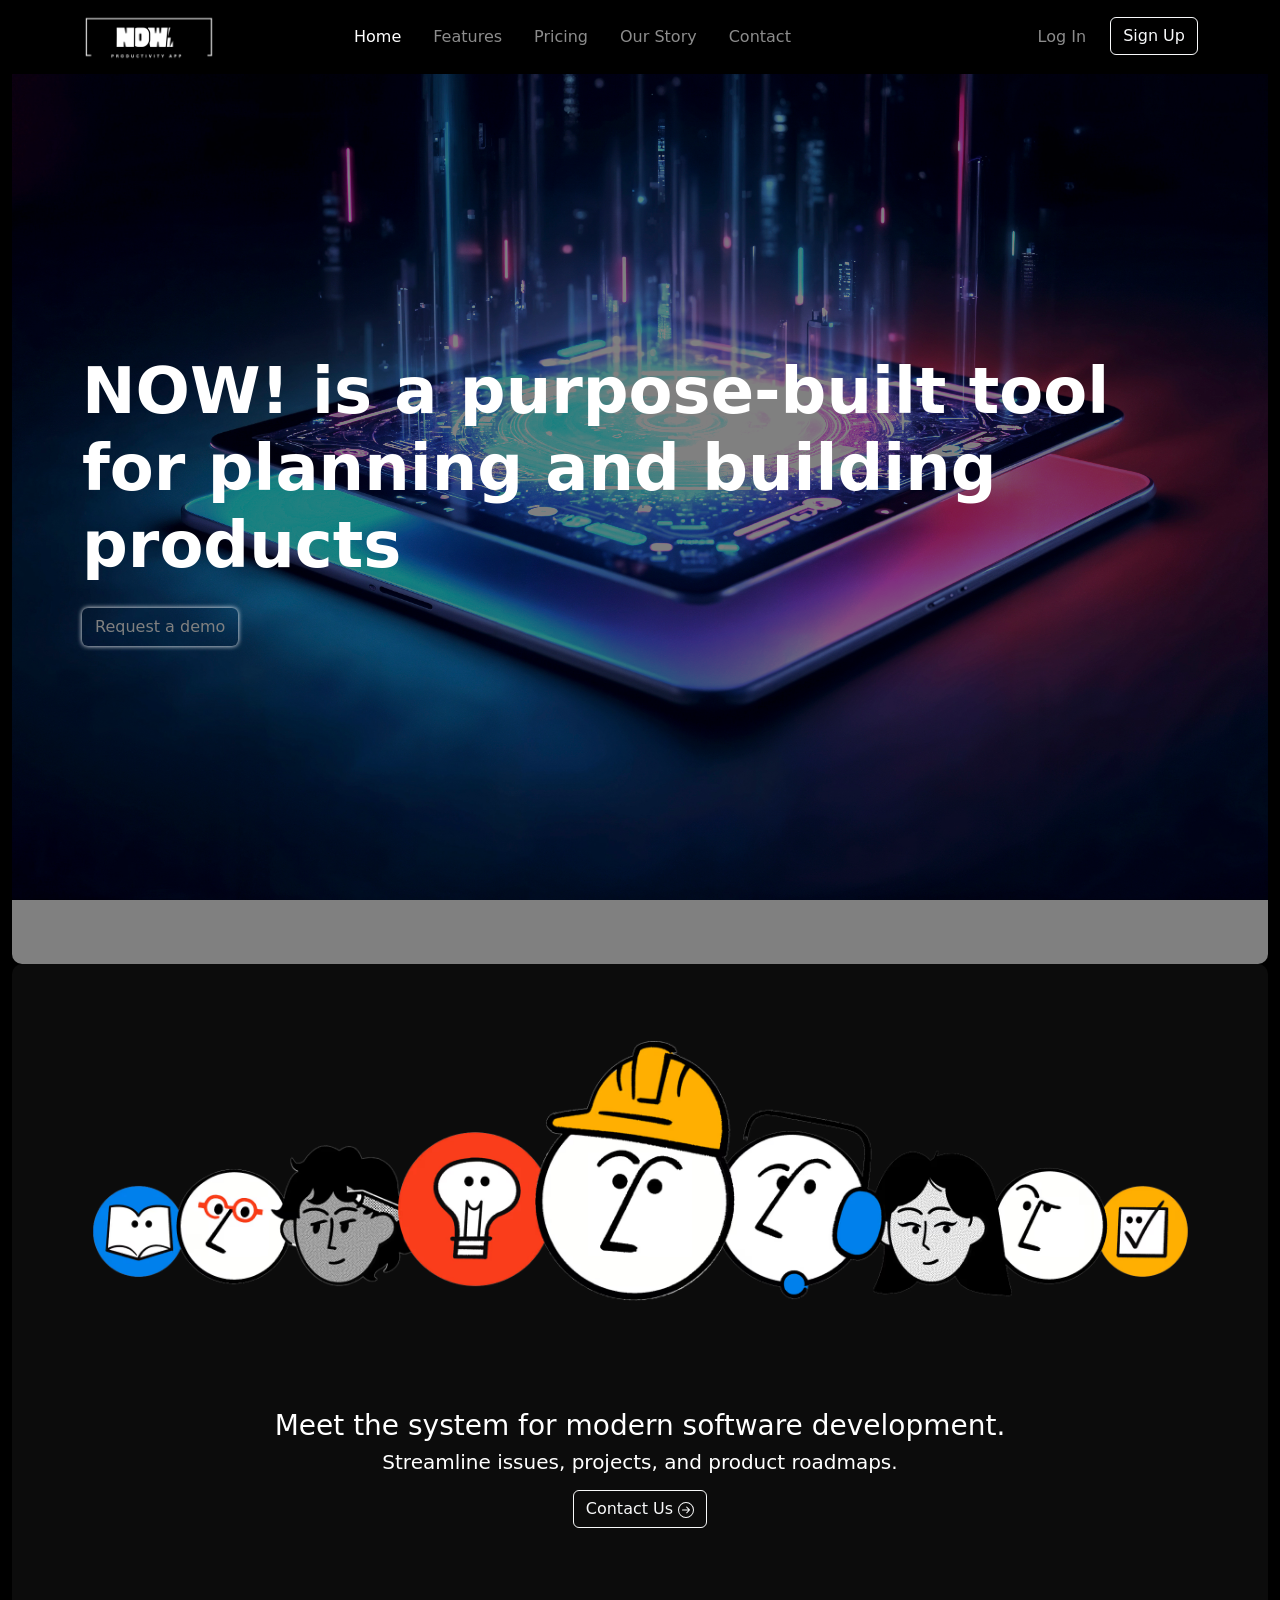
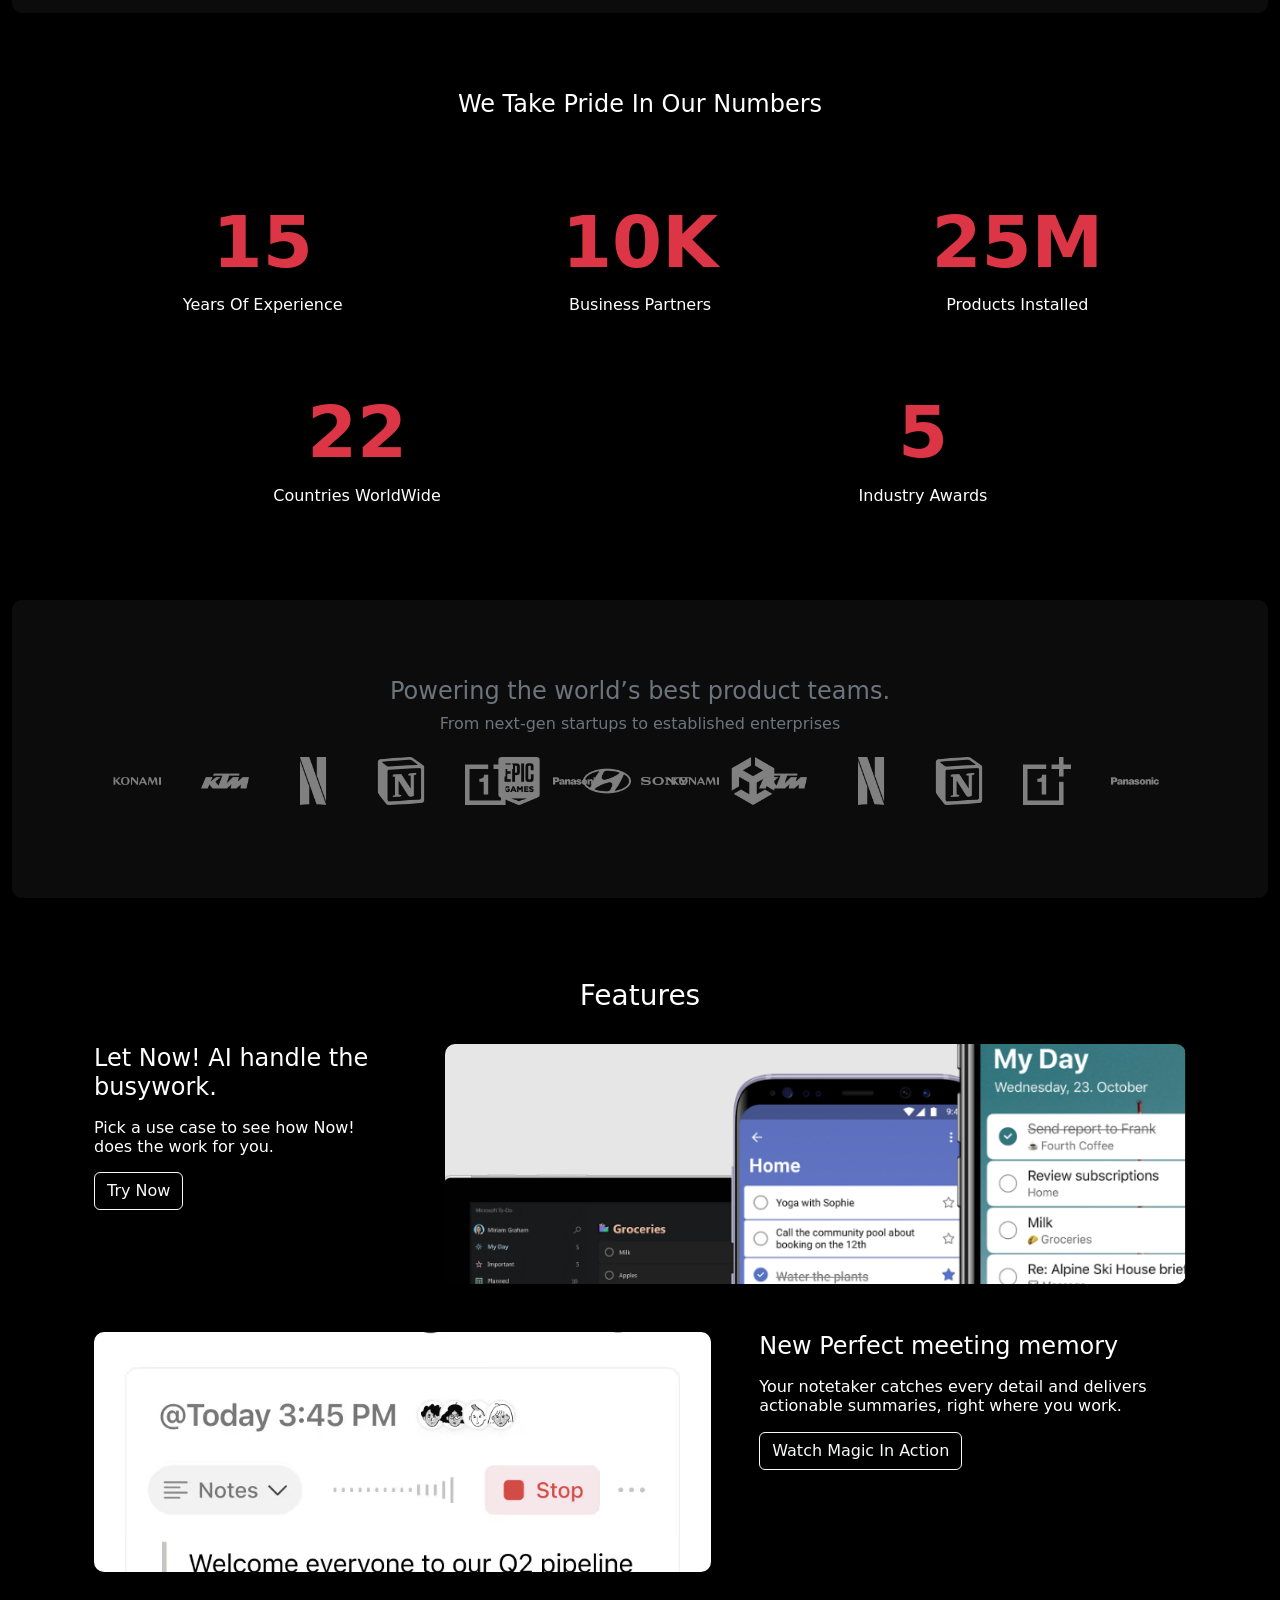
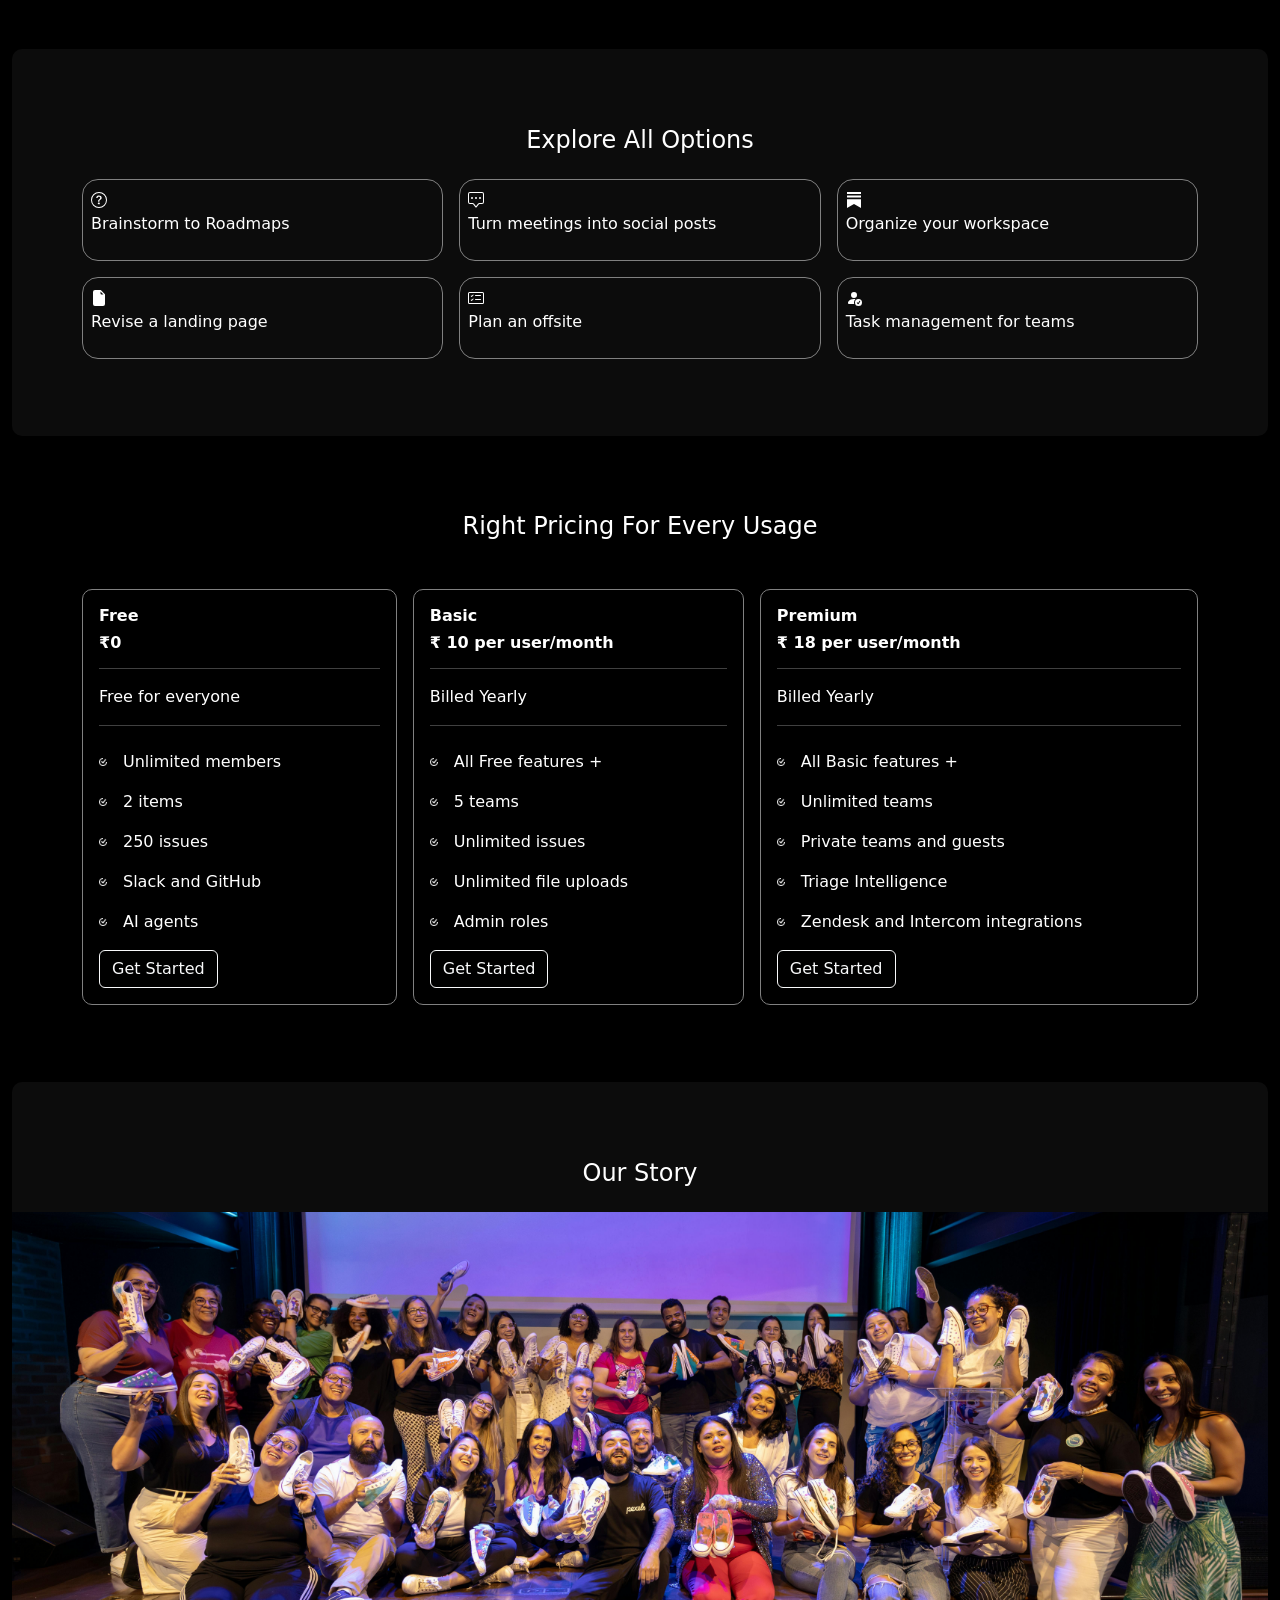
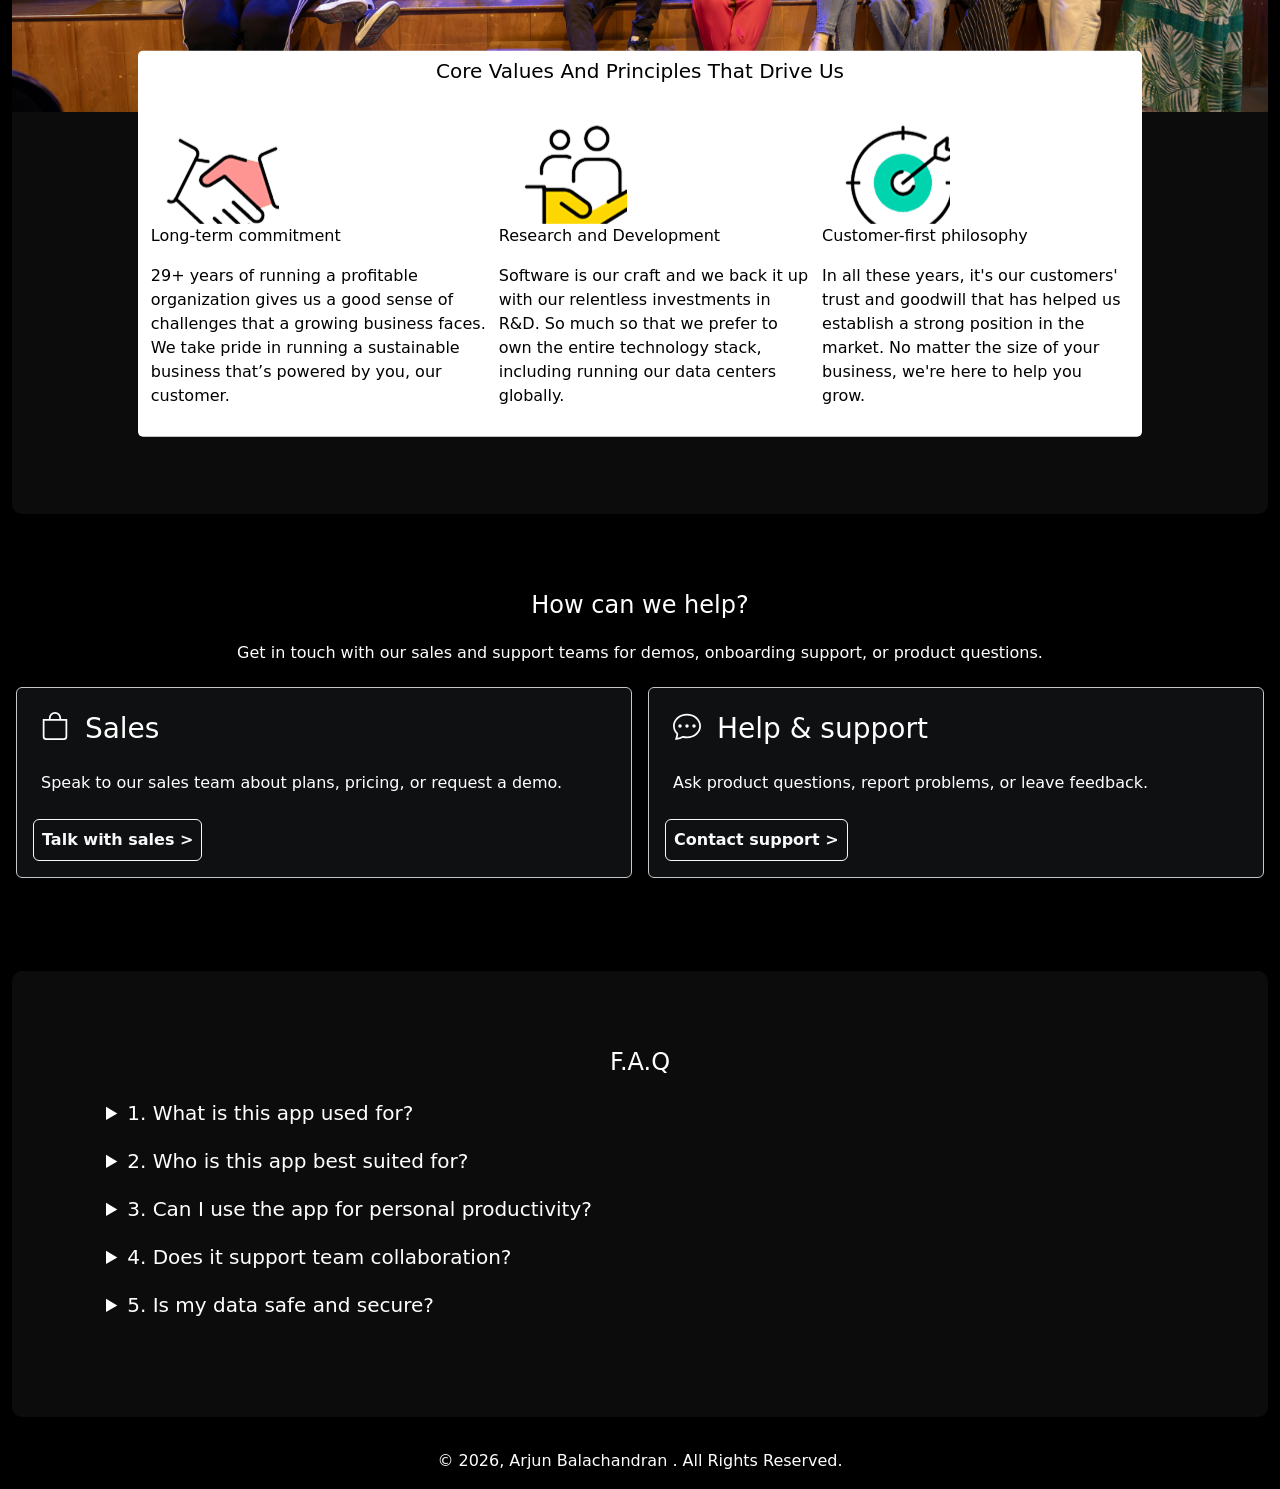
<file: index.html>
<!doctype html>
<html lang="en">
  <head>
    <meta charset="UTF-8" />
    <meta name="viewport" content="width=device-width, initial-scale=1.0" />
    <link
      rel="shortcut icon"
      href="./images/logo-icon.png"
      type="image/x-icon"
    />
    <link
      href="https://cdn.jsdelivr.net/npm/bootstrap@5.3.8/dist/css/bootstrap.min.css"
      rel="stylesheet"
      integrity="sha384-sRIl4kxILFvY47J16cr9ZwB07vP4J8+LH7qKQnuqkuIAvNWLzeN8tE5YBujZqJLB"
      crossorigin="anonymous"
    />
    <script
      src="https://cdn.jsdelivr.net/npm/bootstrap@5.3.8/dist/js/bootstrap.bundle.min.js"
      integrity="sha384-FKyoEForCGlyvwx9Hj09JcYn3nv7wiPVlz7YYwJrWVcXK/BmnVDxM+D2scQbITxI"
      crossorigin="anonymous"
    ></script>
    <link rel="stylesheet" href="style.css" />

    <title>Now</title>
  </head>
  <body class="bg-black text-white lh-base">
    <!-- header -->
    <header class="fixed-top">
      <nav class="navbar navbar-expand-lg bg-black navbar-dark custom-nav">
        <div class="container">
          <!-- company-logo -->

          <a class="navbar-brand" href="#">
            <img
              src="./images/logo-nav.png"
              alt="Logo"
              class="img-fluid custom-nav-img"
            />
          </a>

          <button
            class="navbar-toggler"
            type="button"
            data-bs-toggle="collapse"
            data-bs-target="#navbarNav"
            aria-controls="navbarNav"
            aria-expanded="false"
            aria-label="Toggle navigation"
          >
            <span class="navbar-toggler-icon"></span>
          </button>
          <div class="collapse navbar-collapse" id="navbarNav">
            <ul class="navbar-nav mx-lg-auto gap-lg-3">
              <!-- home-items -->
              <li class="nav-item">
                <a
                  class="nav-link custom-nav-a active"
                  aria-current="page"
                  href="#"
                  >Home</a
                >
              </li>
              <li class="nav-item">
                <a class="nav-link custom-nav-a" href="#features">Features</a>
              </li>
              <li class="nav-item">
                <a class="nav-link custom-nav-a" href="#pricing">Pricing</a>
              </li>
              <li class="nav-item">
                <a class="nav-link custom-nav-a" href="#story">Our Story</a>
              </li>
              <li class="nav-item">
                <a class="nav-link custom-nav-a" href="#contact">Contact</a>
              </li>
            </ul>
            <!-- login/sigup -->
            <ul class="navbar-nav custom-ul-login ms-lg-auto gap-lg-3">
              <li class="nav-item">
                <a class="nav-link custom-nav-a" href="./login-page.html"
                  >Log In</a
                >
              </li>
              <li class="nav-item">
                <!-- present during big screen -->
                <a
                  class="btn btn-outline-light custom-sign-up d-none d-lg-inline-block"
                  role="button"
                  href="./sign-up.html"
                  >Sign Up</a
                >
                <!-- hidden during big screen -->
                <a
                  class="nav-link custom-sign-up d-lg-none"
                  role="button"
                  href="./sign-up.html"
                  >Sign Up</a
                >
              </li>
            </ul>
          </div>
        </div>
      </nav>
    </header>
    <main class="container-fluid custom-main">
      <!-- hero Section -->
      <section class="custom-hero-text d-flex align-items-center pt-lg-5">
        <div class="container text-start custom-fixed-background">
          <h2 class="text-break display-3 fw-semibold">
            NOW! is a purpose-built tool for planning and building products
          </h2>
          <a href="contact-demo.html" class="mt-3 btn call-to-action-button"
            >Request a demo</a
          >
        </div>
      </section>
      <!-- hero image -->
      <section>
        <div
          class="container text-break text-center d-flex flex-column justify-content-center"
        >
          <div class="custom-hero-image" style="margin-bottom: 0.5rem"></div>
          <p class="h3 text-white fw-light">
            Meet the system for modern software development.
          </p>
          <p class="text-white h5 fw-light">
            Streamline issues, projects, and product roadmaps.
          </p>
          <a
            href="#contact"
            class="mx-auto align-self-end btn custom-contact-arrow btn-outline-light"
            style="margin: 0.5rem 0px"
          >
            Contact Us
            <svg
              xmlns="http://www.w3.org/2000/svg"
              width="16"
              height="16"
              fill="currentColor"
              class="bi bi-arrow-up-right-circle custom-svg"
              viewBox="0 0 16 16"
            >
              <path
                fill-rule="evenodd"
                d="M1 8a7 7 0 1 0 14 0A7 7 0 0 0 1 8m15 0A8 8 0 1 1 0 8a8 8 0 0 1 16 0M5.854 10.803a.5.5 0 1 1-.708-.707L9.243 6H6.475a.5.5 0 1 1 0-1h3.975a.5.5 0 0 1 .5.5v3.975a.5.5 0 1 1-1 0V6.707z"
              />
            </svg>
          </a>
        </div>
      </section>
      <!-- number of members -->
      <section>
        <div class="container">
          <h3 class="h4 text-center">We Take Pride In Our Numbers</h3>
          <div class="numbers text-center mt-4 row g-3">
            <!-- Years Of Experience -->
            <div class="numbers-items col-12 col-lg-4">
              <p class="d-none d-lg-block custom-hover-items">2011 - 2026</p>
              <h4 class="display-2 text-danger fw-semibold">15</h4>
              <p
                class="numbers-items-paragraph"
                data-content="Years Of Experience"
              >
                Years Of Experience
              </p>
            </div>
            <!-- Business Partners -->
            <div class="numbers-items col-12 col-lg-4">
              <p class="d-none d-lg-block custom-hover-items">
                Top 5% Industry
              </p>
              <h4 class="display-2 text-danger fw-semibold">10K</h4>
              <p
                class="numbers-items-paragraph"
                data-content="Business Partners"
              >
                Business Partners
              </p>
            </div>
            <!-- Products Installed -->
            <div class="numbers-items col-12 col-lg-4">
              <p class="d-none d-lg-block custom-hover-items">
                AI integrated Management
              </p>
              <h4 class="display-2 text-danger fw-semibold">25M</h4>
              <p
                class="numbers-items-paragraph"
                data-content="Products Installed"
              >
                Products Installed
              </p>
            </div>
            <!-- Countries WorldWide -->
            <div class="numbers-items col-12 col-lg-6">
              <p class="d-none d-lg-block custom-hover-items">
                Country-Specific Customer Assistance
              </p>
              <h4 class="display-2 text-danger fw-semibold">22</h4>

              <p
                class="numbers-items-paragraph"
                data-content="Countries WorldWide"
              >
                Countries WorldWide
              </p>
            </div>
            <!-- Industry Awards -->
            <div class="numbers-items col-12 col-lg-6">
              <p class="d-none d-lg-block custom-hover-items">
                Emerging Tech 2026
              </p>
              <h4 class="display-2 text-danger fw-semibold">5</h4>
              <p class="numbers-items-paragraph" data-content="Industry Awards">
                Industry Awards
              </p>
            </div>
            <!-- ***** -->
          </div>
        </div>
      </section>
      <section>
        <div class="container">
          <h3 class="h4 text-secondary text-center">
            Powering the world’s best product teams.
          </h3>
          <h3 class="h6 text-secondary text-center">
            From next-gen startups to established enterprises
          </h3>

          <!-- carousal-effect-making -->
          <div class="custom-carousal-effect">
            <div class="carousal-group">
              <!-- epic-games-logo -->
              <div class="carousal-item">
                <img
                  src="./images/epicgames.png"
                  alt="epic-games-logo"
                  class="img-fluid custom-carousal-img"
                />
              </div>
              <!-- hyundai-logo -->
              <div class="carousal-item">
                <img
                  src="./images/hyundai.png"
                  alt="hyundai-logo"
                  class="img-fluid custom-carousal-img"
                />
              </div>
              <!-- konami-logo -->
              <div class="carousal-item">
                <img
                  src="./images/konami.png"
                  alt="konami-logo"
                  class="img-fluid custom-carousal-img"
                />
              </div>
              <!-- ktm-logo -->
              <div class="carousal-item">
                <img
                  src="./images/ktm.png"
                  alt="ktm-logo"
                  class="img-fluid custom-carousal-img"
                />
              </div>
              <!-- netflex-logo -->
              <div class="carousal-item">
                <img
                  src="./images/netflix.png"
                  alt="netflex-logo"
                  class="img-fluid custom-carousal-img"
                />
              </div>
              <!-- notion-logo -->
              <div class="carousal-item">
                <img
                  src="./images/notion.png"
                  alt="notion-logo"
                  class="img-fluid custom-carousal-img"
                />
              </div>
              <!-- oneplus-logo -->
              <div class="carousal-item">
                <img
                  src="./images/oneplus.png"
                  alt="oneplus-logo"
                  class="img-fluid custom-carousal-img"
                />
              </div>
              <!-- panasonic-logo -->
              <div class="carousal-item">
                <img
                  src="./images/panasonic.png"
                  alt="panasonic-logo"
                  class="img-fluid custom-carousal-img"
                />
              </div>
              <!-- sony-logo -->
              <div class="carousal-item">
                <img
                  src="./images/sony.png"
                  alt="sony-logo"
                  class="img-fluid custom-carousal-img"
                />
              </div>
              <!-- unity-logo -->
              <div class="carousal-item">
                <img
                  src="./images/unity.png"
                  alt="unity-logo"
                  class="img-fluid custom-carousal-img"
                />
              </div>
            </div>
            <!-- REPEATATION AND HIDDEN USING ARIA` -->
            <div aria-hidden="true" class="carousal-group">
              <!-- epic-games-logo -->
              <div class="carousal-item">
                <img
                  src="./images/epicgames.png"
                  alt="epic-games-logo"
                  class="img-fluid custom-carousal-img"
                />
              </div>
              <!-- hyundai-logo -->
              <div class="carousal-item">
                <img
                  src="./images/hyundai.png"
                  alt="hyundai-logo"
                  class="img-fluid custom-carousal-img"
                />
              </div>
              <!-- konami-logo -->
              <div class="carousal-item">
                <img
                  src="./images/konami.png"
                  alt="konami-logo"
                  class="img-fluid custom-carousal-img"
                />
              </div>
              <!-- ktm-logo -->
              <div class="carousal-item">
                <img
                  src="./images/ktm.png"
                  alt="ktm-logo"
                  class="img-fluid custom-carousal-img"
                />
              </div>
              <!-- netflex-logo -->
              <div class="carousal-item">
                <img
                  src="./images/netflix.png"
                  alt="netflex-logo"
                  class="img-fluid custom-carousal-img"
                />
              </div>
              <!-- notion-logo -->
              <div class="carousal-item">
                <img
                  src="./images/notion.png"
                  alt="notion-logo"
                  class="img-fluid custom-carousal-img"
                />
              </div>
              <!-- oneplus-logo -->
              <div class="carousal-item">
                <img
                  src="./images/oneplus.png"
                  alt="oneplus-logo"
                  class="img-fluid custom-carousal-img"
                />
              </div>
              <!-- panasonic-logo -->
              <div class="carousal-item">
                <img
                  src="./images/panasonic.png"
                  alt="panasonic-logo"
                  class="img-fluid custom-carousal-img"
                />
              </div>
              <!-- sony-logo -->
              <div class="carousal-item">
                <img
                  src="./images/sony.png"
                  alt="sony-logo"
                  class="img-fluid custom-carousal-img"
                />
              </div>
              <!-- unity-logo -->
              <div class="carousal-item">
                <img
                  src="./images/unity.png"
                  alt="unity-logo"
                  class="img-fluid custom-carousal-img"
                />
              </div>
            </div>
          </div>
        </div>
      </section>
      <!-- Features -->
      <section id="features">
        <!-- feature-item-1 -->
        <div class="container">
          <div class="pt-1 pb-4">
            <h3 class="h3 text-center">Features</h3>
          </div>
          <div
            class="container d-flex flex-lg-row flex-column justify-content-between gap-5 custom-features-section"
          >
            <div class="d-flex flex-column align-items-end">
              <h4 class="h4 align-self-start">
                Let Now! AI handle the busywork.
              </h4>
              <p class="h6 mt-2 mb-2">
                Pick a use case to see how Now! does the work for you.
              </p>
              <a
                href="contact-demo.html#"
                type="button"
                class="btn btn-outline-light align-self-start mt-2 mb-2"
              >
                Try Now
              </a>
            </div>
            <div class="feature-image-custom feature-image-item-1"></div>
          </div>
        </div>
        <!-- feature-item-2 -->
        <div class="container pt-5">
          <div
            class="container d-flex flex-lg-row flex-column-reverse justify-content-between gap-5 custom-features-section"
          >
            <div class="feature-image-custom feature-image-item-2"></div>
            <div class="d-flex flex-column align-items-end">
              <h4 class="h4 align-self-start">New Perfect meeting memory</h4>
              <p class="h6 mt-2 mb-2">
                Your notetaker catches every detail and delivers actionable
                summaries, right where you work.
              </p>
              <a
                href="./demonstration.html"
                type="button"
                class="btn btn-outline-light align-self-start mt-2 mb-2"
              >
                Watch Magic In Action
              </a>
            </div>
          </div>
        </div>
      </section>
      <!-- ****Extra Feautures **** -->
      <section>
        <div class="container">
          <h3 class="h4 text-center mb-4">Explore All Options</h3>
          <div class="custom-extra-features">
            <!-- item1 -->
            <div class="custom-simple-icon">
              <div>
                <svg
                  xmlns="http://www.w3.org/2000/svg"
                  width="16"
                  height="16"
                  fill="currentColor"
                  class="bi bi-question-circle"
                  viewBox="0 0 16 16"
                >
                  <path
                    d="M8 15A7 7 0 1 1 8 1a7 7 0 0 1 0 14m0 1A8 8 0 1 0 8 0a8 8 0 0 0 0 16"
                  />
                  <path
                    d="M5.255 5.786a.237.237 0 0 0 .241.247h.825c.138 0 .248-.113.266-.25.09-.656.54-1.134 1.342-1.134.686 0 1.314.343 1.314 1.168 0 .635-.374.927-.965 1.371-.673.489-1.206 1.06-1.168 1.987l.003.217a.25.25 0 0 0 .25.246h.811a.25.25 0 0 0 .25-.25v-.105c0-.718.273-.927 1.01-1.486.609-.463 1.244-.977 1.244-2.056 0-1.511-1.276-2.241-2.673-2.241-1.267 0-2.655.59-2.75 2.286m1.557 5.763c0 .533.425.927 1.01.927.609 0 1.028-.394 1.028-.927 0-.552-.42-.94-1.029-.94-.584 0-1.009.388-1.009.94"
                  />
                </svg>
              </div>
              <a class="d-block"><p class="">Brainstorm to Roadmaps</p></a>
            </div>
            <!-- item2 -->
            <div class="custom-simple-icon">
              <div>
                <svg
                  xmlns="http://www.w3.org/2000/svg"
                  width="16"
                  height="16"
                  fill="currentColor"
                  class="bi bi-chat-square-dots"
                  viewBox="0 0 16 16"
                >
                  <path
                    d="M14 1a1 1 0 0 1 1 1v8a1 1 0 0 1-1 1h-2.5a2 2 0 0 0-1.6.8L8 14.333 6.1 11.8a2 2 0 0 0-1.6-.8H2a1 1 0 0 1-1-1V2a1 1 0 0 1 1-1zM2 0a2 2 0 0 0-2 2v8a2 2 0 0 0 2 2h2.5a1 1 0 0 1 .8.4l1.9 2.533a1 1 0 0 0 1.6 0l1.9-2.533a1 1 0 0 1 .8-.4H14a2 2 0 0 0 2-2V2a2 2 0 0 0-2-2z"
                  />
                  <path
                    d="M5 6a1 1 0 1 1-2 0 1 1 0 0 1 2 0m4 0a1 1 0 1 1-2 0 1 1 0 0 1 2 0m4 0a1 1 0 1 1-2 0 1 1 0 0 1 2 0"
                  />
                </svg>
              </div>
              <a class="d-block"
                ><p class="">Turn meetings into social posts</p></a
              >
            </div>
            <!-- item3 -->
            <div class="custom-simple-icon">
              <div>
                <svg
                  xmlns="http://www.w3.org/2000/svg"
                  width="16"
                  height="16"
                  fill="currentColor"
                  class="bi bi-substack"
                  viewBox="0 0 16 16"
                >
                  <path
                    d="M15 3.604H1v1.891h14v-1.89ZM1 7.208V16l7-3.926L15 16V7.208zM15 0H1v1.89h14z"
                  />
                </svg>
              </div>
              <a class="d-block"><p class="">Organize your workspace</p></a>
            </div>
            <!-- item4 -->
            <div class="custom-simple-icon">
              <div>
                <svg
                  xmlns="http://www.w3.org/2000/svg"
                  width="16"
                  height="16"
                  fill="currentColor"
                  class="bi bi-file-earmark-fill"
                  viewBox="0 0 16 16"
                >
                  <path
                    d="M4 0h5.293A1 1 0 0 1 10 .293L13.707 4a1 1 0 0 1 .293.707V14a2 2 0 0 1-2 2H4a2 2 0 0 1-2-2V2a2 2 0 0 1 2-2m5.5 1.5v2a1 1 0 0 0 1 1h2z"
                  />
                </svg>
              </div>
              <a class="d-block"><p class="">Revise a landing page</p></a>
            </div>
            <!-- item5 -->
            <div class="custom-simple-icon">
              <div>
                <svg
                  xmlns="http://www.w3.org/2000/svg"
                  width="16"
                  height="16"
                  fill="currentColor"
                  class="bi bi-card-checklist"
                  viewBox="0 0 16 16"
                >
                  <path
                    d="M14.5 3a.5.5 0 0 1 .5.5v9a.5.5 0 0 1-.5.5h-13a.5.5 0 0 1-.5-.5v-9a.5.5 0 0 1 .5-.5zm-13-1A1.5 1.5 0 0 0 0 3.5v9A1.5 1.5 0 0 0 1.5 14h13a1.5 1.5 0 0 0 1.5-1.5v-9A1.5 1.5 0 0 0 14.5 2z"
                  />
                  <path
                    d="M7 5.5a.5.5 0 0 1 .5-.5h5a.5.5 0 0 1 0 1h-5a.5.5 0 0 1-.5-.5m-1.496-.854a.5.5 0 0 1 0 .708l-1.5 1.5a.5.5 0 0 1-.708 0l-.5-.5a.5.5 0 1 1 .708-.708l.146.147 1.146-1.147a.5.5 0 0 1 .708 0M7 9.5a.5.5 0 0 1 .5-.5h5a.5.5 0 0 1 0 1h-5a.5.5 0 0 1-.5-.5m-1.496-.854a.5.5 0 0 1 0 .708l-1.5 1.5a.5.5 0 0 1-.708 0l-.5-.5a.5.5 0 0 1 .708-.708l.146.147 1.146-1.147a.5.5 0 0 1 .708 0"
                  />
                </svg>
              </div>
              <a class="d-block"><p class="">Plan an offsite</p></a>
            </div>
            <!-- item6 -->
            <div class="custom-simple-icon">
              <div>
                <svg
                  xmlns="http://www.w3.org/2000/svg"
                  width="16"
                  height="16"
                  fill="currentColor"
                  class="bi bi-person-fill-check"
                  viewBox="0 0 16 16"
                >
                  <path
                    d="M12.5 16a3.5 3.5 0 1 0 0-7 3.5 3.5 0 0 0 0 7m1.679-4.493-1.335 2.226a.75.75 0 0 1-1.174.144l-.774-.773a.5.5 0 0 1 .708-.708l.547.548 1.17-1.951a.5.5 0 1 1 .858.514M11 5a3 3 0 1 1-6 0 3 3 0 0 1 6 0"
                  />
                  <path
                    d="M2 13c0 1 1 1 1 1h5.256A4.5 4.5 0 0 1 8 12.5a4.5 4.5 0 0 1 1.544-3.393Q8.844 9.002 8 9c-5 0-6 3-6 4"
                  />
                </svg>
              </div>
              <a class="d-block"><p class="">Task management for teams</p></a>
            </div>
          </div>
        </div>
      </section>
      <!-- Pricing -->
      <section id="pricing">
        <div class="container">
          <h3 class="h4 text-center mb-5">Right Pricing For Every Usage</h3>
          <div class="custom-pricing-container">
            <!-- Free Version -->
            <div class="custom-pricing-items">
              <h4 class="h6 text-start fw-bold">Free</h4>
              <h4 class="h6 text-start fw-semibold">₹0</h4>
              <hr />
              <p>Free for everyone</p>
              <hr />
              <div class="d-flex flex-row gap-2 h-25 align-items-center">
                <div class="pricing-tick"></div>
                <p class="m-0 p-2">Unlimited members</p>
              </div>
              <div class="d-flex flex-row gap-2 h-25 align-items-center">
                <div class="pricing-tick"></div>
                <p class="m-0 p-2">2 items</p>
              </div>
              <div class="d-flex flex-row gap-2 h-25 align-items-center">
                <div class="pricing-tick"></div>
                <p class="m-0 p-2">250 issues</p>
              </div>
              <div class="d-flex flex-row gap-2 h-25 align-items-center">
                <div class="pricing-tick"></div>
                <p class="m-0 p-2">Slack and GitHub</p>
              </div>
              <div class="d-flex flex-row gap-2 h-25 align-items-center">
                <div class="pricing-tick"></div>
                <p class="m-0 p-2">AI agents</p>
              </div>
              <a href="./login-page.html" class="btn btn-outline-light mt-2"
                >Get Started</a
              >
            </div>
            <!-- basic version -->
            <div class="custom-pricing-items">
              <h4 class="h6 text-start fw-bold">Basic</h4>
              <h4 class="h6 text-start fw-semibold">₹ 10 per user/month</h4>
              <hr />
              <p>Billed Yearly</p>
              <hr />
              <div class="d-flex flex-row gap-2 h-25 align-items-center">
                <div class="pricing-tick"></div>
                <p class="m-0 p-2">All Free features +</p>
              </div>
              <div class="d-flex flex-row gap-2 h-25 align-items-center">
                <div class="pricing-tick"></div>
                <p class="m-0 p-2">5 teams</p>
              </div>
              <div class="d-flex flex-row gap-2 h-25 align-items-center">
                <div class="pricing-tick"></div>
                <p class="m-0 p-2">Unlimited issues</p>
              </div>
              <div class="d-flex flex-row gap-2 h-25 align-items-center">
                <div class="pricing-tick"></div>
                <p class="m-0 p-2">Unlimited file uploads</p>
              </div>
              <div class="d-flex flex-row gap-2 h-25 align-items-center">
                <div class="pricing-tick"></div>
                <p class="m-0 p-2">Admin roles</p>
              </div>
              <a href="./login-page.html" class="btn btn-outline-light mt-2"
                >Get Started</a
              >
            </div>
            <!-- Pro version -->
            <div class="custom-pricing-items">
              <h4 class="h6 text-start fw-bold">Premium</h4>
              <h4 class="h6 text-start fw-semibold">₹ 18 per user/month</h4>
              <hr />
              <p>Billed Yearly</p>
              <hr />
              <div class="d-flex flex-row gap-2 h-25 align-items-center">
                <div class="pricing-tick"></div>
                <p class="m-0 p-2">All Basic features +</p>
              </div>
              <div class="d-flex flex-row gap-2 h-25 align-items-center">
                <div class="pricing-tick"></div>
                <p class="m-0 p-2">Unlimited teams</p>
              </div>
              <div class="d-flex flex-row gap-2 h-25 align-items-center">
                <div class="pricing-tick"></div>
                <p class="m-0 p-2">Private teams and guests</p>
              </div>
              <div class="d-flex flex-row gap-2 h-25 align-items-center">
                <div class="pricing-tick"></div>
                <p class="m-0 p-2">Triage Intelligence</p>
              </div>

              <div class="d-flex flex-row gap-2 h-25 align-items-center">
                <div class="pricing-tick"></div>
                <p class="m-0 p-2">Zendesk and Intercom integrations</p>
              </div>
              <a href="./login-page.html" class="btn btn-outline-light mt-2"
                >Get Started</a
              >
            </div>
          </div>
        </div>
      </section>
      <!-- Our Story -->
      <section id="story" class="position-relative">
        <h3 class="h4 text-center mb-4">Our Story</h3>
        <div class="custom-story-image mb-3" style="z-index: -1"></div>
        <div class="container">
          <div class="custom-story-details p-2">
            <h4 class="h5 text-center fw-medium text-wrap">
              Core Values And Principles That Drive Us
            </h4>
            <div
              class="detail-container d-flex text-wrap flex-lg-row justify-content-between align-self-start flex-column"
            >
              <!-- detail-1 -->
              <div class="details">
                <div class="details-icons details-icons-1"></div>
                <p class="text-start fw-medium">Long-term commitment</p>
                <p class="text-start fw-light">
                  29+ years of running a profitable organization gives us a good
                  sense of challenges that a growing business faces. We take
                  pride in running a sustainable business that’s powered by you,
                  our customer.
                </p>
              </div>
              <!-- detail-2 -->
              <div class="details">
                <div class="details-icons details-icons-2"></div>
                <p class="text-start fw-medium">Research and Development</p>
                <p class="text-start fw-light">
                  Software is our craft and we back it up with our relentless
                  investments in R&D. So much so that we prefer to own the
                  entire technology stack, including running our data centers
                  globally.
                </p>
              </div>
              <!-- detail-3 -->
              <div class="details">
                <div class="details-icons details-icons-3"></div>
                <p class="text-start fw-medium">Customer-first philosophy</p>
                <p class="text-start fw-light">
                  In all these years, it's our customers' trust and goodwill
                  that has helped us establish a strong position in the market.
                  No matter the size of your business, we're here to help you
                  grow.
                </p>
              </div>
            </div>
          </div>
        </div>
      </section>

      <!-- CONTACT -->
      <section id="contact" class="row">
        <h3 class="h4 text-center mb-4 col-12">How can we help?</h3>
        <h4 class="h6 text-center text-wrap col-12">
          Get in touch with our sales and support teams for demos, onboarding
          support, or product questions.
        </h4>
        <div class="container mx-auto p-3">
          <div class="helps flex-sm-column flex-md-column">
            <!-- help -->
            <div class="sales-help border border-secondary-subtle rounded p-3">
              <h5 class="h3 text-start text-wrap p-2">
                <svg
                  xmlns="http://www.w3.org/2000/svg"
                  width="35"
                  height="35"
                  fill="currentColor"
                  class="bi bi-bag"
                  viewBox="0 0 20 20"
                >
                  <path
                    d="M8 1a2.5 2.5 0 0 1 2.5 2.5V4h-5v-.5A2.5 2.5 0 0 1 8 1m3.5 3v-.5a3.5 3.5 0 1 0-7 0V4H1v10a2 2 0 0 0 2 2h10a2 2 0 0 0 2-2V4zM2 5h12v9a1 1 0 0 1-1 1H3a1 1 0 0 1-1-1z"
                  />
                </svg>
                Sales
              </h5>
              <p class="p-2">
                Speak to our sales team about plans, pricing, or request a demo.
              </p>

              <a href="" class="btn btn-outline-light p-2 fw-semibold"
                >Talk with sales ></a
              >
            </div>
            <!-- support -->
            <div
              class="support-help border border-secondary-subtle rounded p-3"
            >
              <h5 class="h3 text-start text-wrap p-2">
                <svg
                  xmlns="http://www.w3.org/2000/svg"
                  width="35"
                  height="35"
                  fill="currentColor"
                  class="bi bi-chat-dots"
                  viewBox="0 0 20 20"
                >
                  <path
                    d="M5 8a1 1 0 1 1-2 0 1 1 0 0 1 2 0m4 0a1 1 0 1 1-2 0 1 1 0 0 1 2 0m3 1a1 1 0 1 0 0-2 1 1 0 0 0 0 2"
                  />
                  <path
                    d="m2.165 15.803.02-.004c1.83-.363 2.948-.842 3.468-1.105A9 9 0 0 0 8 15c4.418 0 8-3.134 8-7s-3.582-7-8-7-8 3.134-8 7c0 1.76.743 3.37 1.97 4.6a10.4 10.4 0 0 1-.524 2.318l-.003.011a11 11 0 0 1-.244.637c-.079.186.074.394.273.362a22 22 0 0 0 .693-.125m.8-3.108a1 1 0 0 0-.287-.801C1.618 10.83 1 9.468 1 8c0-3.192 3.004-6 7-6s7 2.808 7 6-3.004 6-7 6a8 8 0 0 1-2.088-.272 1 1 0 0 0-.711.074c-.387.196-1.24.57-2.634.893a11 11 0 0 0 .398-2"
                  />
                </svg>
                Help & support
              </h5>
              <p class="p-2">
                Ask product questions, report problems, or leave feedback.
              </p>

              <a href="" class="btn btn-outline-light fw-semibold p-2"
                >Contact support ></a
              >
            </div>
          </div>
        </div>
      </section>
      <!-- FAQ -->
      <section>
        <h3 class="h4 text-center mb-4">F.A.Q</h3>
        <div class="container custom-faq-container">
          <!-- FAQ details-1 -->
          <details class="px-4">
            <summary class="h5">1. What is this app used for?</summary>
            <p>
              Our app helps you organize tasks, projects, notes, and workflows
              in one place, so you can focus on getting work done instead of
              managing tools.
            </p>
          </details>
          <!-- FAQ details-2 -->
          <details class="px-4">
            <summary class="h5">2. Who is this app best suited for?</summary>
            <p>
              It’s built for individuals, teams, startups, and businesses who
              want a simple yet powerful way to manage work, collaboration, and
              documentation.
            </p>
          </details>
          <!-- FAQ details-3 -->
          <details class="px-4">
            <summary class="h5">
              3. Can I use the app for personal productivity?
            </summary>
            <p>
              Yes.You can use it for personal task management, habit
              tracking,journaling, or planning — no team required.
            </p>
          </details>
          <!-- FAQ details-4 -->
          <details class="px-4">
            <summary class="h5">4. Does it support team collaboration?</summary>
            <p>
              Absolutely. You can collaborate in real time, assign tasks, share
              documents, leave comments, and keep everyone aligned.
            </p>
          </details>
          <!-- FAQ details-5 -->
          <details class="px-4">
            <summary class="h5">5. Is my data safe and secure?</summary>
            <p>
              Yes. We use industry-standard security practices to protect your
              data, including encryption and secure cloud infrastructure.
            </p>
          </details>
        </div>
      </section>
      <!-- FOOTER SECTION -->
      <footer style="padding-bottom: 0; padding-top: 2rem">
        <div class="container text-center">
          <p>© 2026, Arjun Balachandran . All Rights Reserved.</p>
        </div>
      </footer>
    </main>
  </body>
</html>
</file>
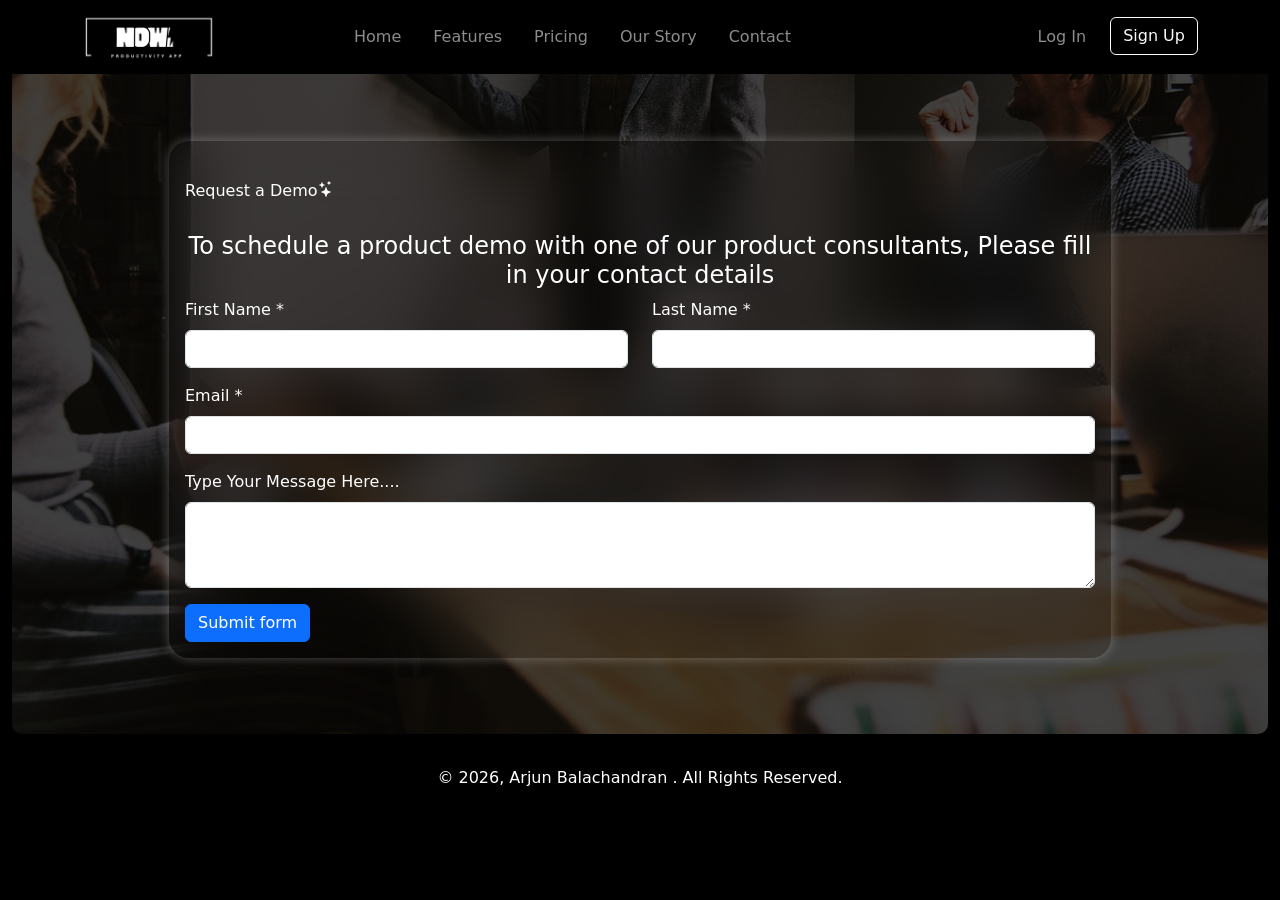
<file: contact-demo.html>
<!doctype html>
<html lang="en">
  <head>
    <meta charset="UTF-8" />
    <meta name="viewport" content="width=device-width, initial-scale=1.0" />
    <link
      rel="shortcut icon"
      href="./images/logo-icon.png"
      type="image/x-icon"
    />
    <link
      href="https://cdn.jsdelivr.net/npm/bootstrap@5.3.8/dist/css/bootstrap.min.css"
      rel="stylesheet"
      integrity="sha384-sRIl4kxILFvY47J16cr9ZwB07vP4J8+LH7qKQnuqkuIAvNWLzeN8tE5YBujZqJLB"
      crossorigin="anonymous"
    />
    <script
      src="https://cdn.jsdelivr.net/npm/bootstrap@5.3.8/dist/js/bootstrap.bundle.min.js"
      integrity="sha384-FKyoEForCGlyvwx9Hj09JcYn3nv7wiPVlz7YYwJrWVcXK/BmnVDxM+D2scQbITxI"
      crossorigin="anonymous"
    ></script>
    <link rel="stylesheet" href="contact-demo.css" />

    <title>Contact</title>
  </head>
  <body class="bg-black text-white lh-base">
    <header class="fixed-top">
      <nav class="navbar navbar-expand-lg bg-black navbar-dark custom-nav">
        <div class="container">
          <!-- company-logo -->

          <a class="navbar-brand" href="index.html#">
            <img
              src="./images/logo-nav.png"
              alt="Logo"
              class="img-fluid custom-nav-img"
            />
          </a>

          <button
            class="navbar-toggler"
            type="button"
            data-bs-toggle="collapse"
            data-bs-target="#navbarNav"
            aria-controls="navbarNav"
            aria-expanded="false"
            aria-label="Toggle navigation"
          >
            <span class="navbar-toggler-icon"></span>
          </button>
          <div class="collapse navbar-collapse" id="navbarNav">
            <ul class="navbar-nav mx-lg-auto gap-lg-3">
              <!-- home-items -->
              <li class="nav-item">
                <a
                  class="nav-link custom-nav-a"
                  aria-current="page"
                  href="./index.html#"
                  >Home</a
                >
              </li>
              <li class="nav-item">
                <a class="nav-link custom-nav-a" href="./index.html#features"
                  >Features</a
                >
              </li>
              <li class="nav-item">
                <a class="nav-link custom-nav-a" href="./index.html#pricing"
                  >Pricing</a
                >
              </li>
              <li class="nav-item">
                <a class="nav-link custom-nav-a" href="./index.html#story"
                  >Our Story</a
                >
              </li>
              <li class="nav-item">
                <a class="nav-link custom-nav-a" href="/index.html#contact"
                  >Contact</a
                >
              </li>
            </ul>
            <!-- login/sigup -->
            <ul class="navbar-nav custom-ul-login ms-lg-auto gap-lg-3">
              <li class="nav-item">
                <a class="nav-link custom-nav-a" href="./login-page.html"
                  >Log In</a
                >
              </li>
              <li class="nav-item">
                <!-- present during big screen -->
                <a
                  class="btn btn-outline-light custom-sign-up d-none d-lg-inline-block"
                  role="button"
                  href="./sign-up.html"
                  >Sign Up</a
                >
                <!-- hidden during big screen -->
                <a
                  class="nav-link custom-sign-up d-lg-none"
                  role="button"
                  href="./sign-up.html"
                  >Sign Up</a
                >
              </li>
            </ul>
          </div>
        </div>
      </nav>
    </header>
    <main class="container-fluid custom-main">
      <!-- request Demo -->
      <section class="custom-request-demo">
        <div class="container custom-demo-container w-75 p-3">
          <div class="d-flex flex-row mt-4">
            <h3 class="h6 text-start">Request a Demo</h3>
            <svg
              xmlns="http://www.w3.org/2000/svg"
              width="16"
              height="16"
              fill="currentColor"
              class="bi bi-stars"
              viewBox="0 0 16 16"
            >
              <path
                d="M7.657 6.247c.11-.33.576-.33.686 0l.645 1.937a2.89 2.89 0 0 0 1.829 1.828l1.936.645c.33.11.33.576 0 .686l-1.937.645a2.89 2.89 0 0 0-1.828 1.829l-.645 1.936a.361.361 0 0 1-.686 0l-.645-1.937a2.89 2.89 0 0 0-1.828-1.828l-1.937-.645a.361.361 0 0 1 0-.686l1.937-.645a2.89 2.89 0 0 0 1.828-1.828zM3.794 1.148a.217.217 0 0 1 .412 0l.387 1.162c.173.518.579.924 1.097 1.097l1.162.387a.217.217 0 0 1 0 .412l-1.162.387A1.73 1.73 0 0 0 4.593 5.69l-.387 1.162a.217.217 0 0 1-.412 0L3.407 5.69A1.73 1.73 0 0 0 2.31 4.593l-1.162-.387a.217.217 0 0 1 0-.412l1.162-.387A1.73 1.73 0 0 0 3.407 2.31zM10.863.099a.145.145 0 0 1 .274 0l.258.774c.115.346.386.617.732.732l.774.258a.145.145 0 0 1 0 .274l-.774.258a1.16 1.16 0 0 0-.732.732l-.258.774a.145.145 0 0 1-.274 0l-.258-.774a1.16 1.16 0 0 0-.732-.732L9.1 2.137a.145.145 0 0 1 0-.274l.774-.258c.346-.115.617-.386.732-.732z"
              />
            </svg>
          </div>
          <h3 class="h4 text-center mt-4">
            To schedule a product demo with one of our product consultants,
            Please fill in your contact details
          </h3>
          <form action="successful-submission.html" class="row" method="get">
            <!-- First name -->
            <div class="mb-3 col-lg-6">
              <label for="first-name" class="form-label"
                >First Name <span>*</span></label
              >
              <input
                type="text"
                class="form-control"
                id="first-name"
                name="last-name"
                required
              />
            </div>

            <!-- Last name -->
            <div class="mb-3 col-lg-6">
              <label for="last-name" class="form-label"
                >Last Name <span>*</span></label
              >
              <input
                type="text"
                class="form-control"
                id="last-name"
                name="last-name"
                required
              />
            </div>
            <!-- Email -->
            <div class="mb-3">
              <label for="last-name" class="form-label"
                >Email <span>*</span></label
              >
              <input
                type="email"
                class="form-control"
                id="email"
                name="email"
                required
              />
            </div>
            <!-- text area -->
            <div class="mb-3">
              <label for="user-message" class="form-label"
                >Type Your Message Here....</label
              >
              <textarea
                class="form-control"
                id="user-message"
                rows="3"
                name="user-message"
              ></textarea>
            </div>
            <div>
              <button class="btn btn-primary" type="submit">Submit form</button>
            </div>
          </form>
        </div>
      </section>

      <!-- FOOTER SECTION -->
      <footer style="padding-bottom: 0; padding-top: 2rem">
        <div class="container text-center">
          <p>© 2026, Arjun Balachandran . All Rights Reserved.</p>
        </div>
      </footer>
    </main>
  </body>
</html>
</file>
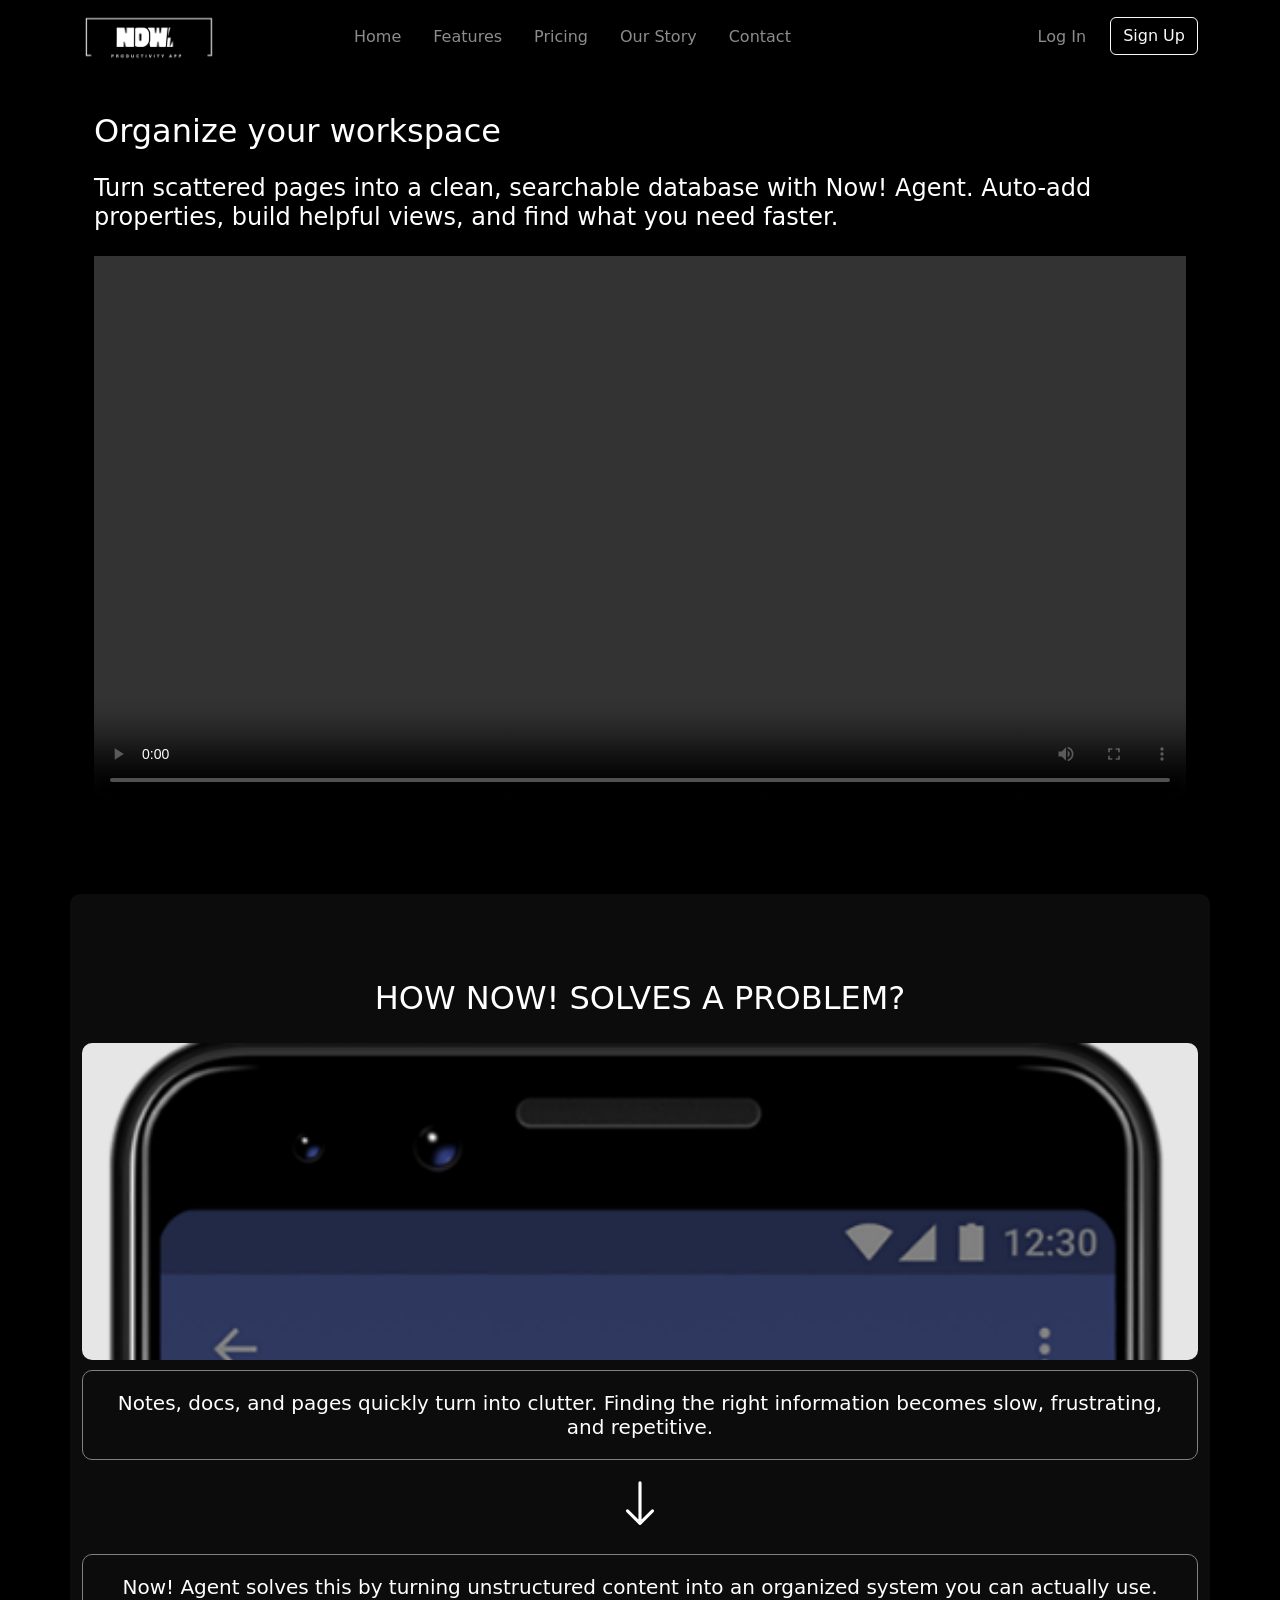
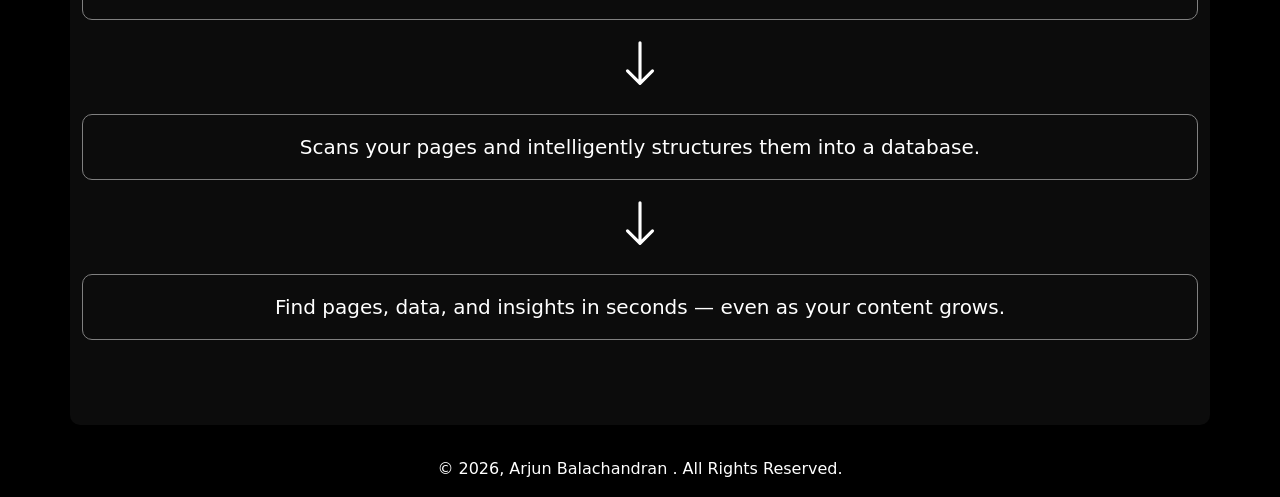
<file: demonstration.html>
<!doctype html>
<html lang="en">
  <head>
    <meta charset="UTF-8" />
    <meta name="viewport" content="width=device-width, initial-scale=1.0" />
    <link
      rel="shortcut icon"
      href="./images/logo-icon.png"
      type="image/x-icon"
    />
    <link
      href="https://cdn.jsdelivr.net/npm/bootstrap@5.3.8/dist/css/bootstrap.min.css"
      rel="stylesheet"
      integrity="sha384-sRIl4kxILFvY47J16cr9ZwB07vP4J8+LH7qKQnuqkuIAvNWLzeN8tE5YBujZqJLB"
      crossorigin="anonymous"
    />
    <script
      src="https://cdn.jsdelivr.net/npm/bootstrap@5.3.8/dist/js/bootstrap.bundle.min.js"
      integrity="sha384-FKyoEForCGlyvwx9Hj09JcYn3nv7wiPVlz7YYwJrWVcXK/BmnVDxM+D2scQbITxI"
      crossorigin="anonymous"
    ></script>
    <link rel="stylesheet" href="./demonstration.css" />

    <title>Contact</title>
  </head>
  <body class="bg-black text-white lh-base">
    <header class="fixed-top">
      <nav class="navbar navbar-expand-lg bg-black navbar-dark custom-nav">
        <div class="container">
          <!-- company-logo -->

          <a class="navbar-brand" href="index.html#">
            <img
              src="./images/logo-nav.png"
              alt="Logo"
              class="img-fluid custom-nav-img"
            />
          </a>

          <button
            class="navbar-toggler"
            type="button"
            data-bs-toggle="collapse"
            data-bs-target="#navbarNav"
            aria-controls="navbarNav"
            aria-expanded="false"
            aria-label="Toggle navigation"
          >
            <span class="navbar-toggler-icon"></span>
          </button>
          <div class="collapse navbar-collapse" id="navbarNav">
            <ul class="navbar-nav mx-lg-auto gap-lg-3">
              <!-- home-items -->
              <li class="nav-item">
                <a
                  class="nav-link custom-nav-a"
                  aria-current="page"
                  href="./index.html#"
                  >Home</a
                >
              </li>
              <li class="nav-item">
                <a class="nav-link custom-nav-a" href="./index.html#features"
                  >Features</a
                >
              </li>
              <li class="nav-item">
                <a class="nav-link custom-nav-a" href="./index.html#pricing"
                  >Pricing</a
                >
              </li>
              <li class="nav-item">
                <a class="nav-link custom-nav-a" href="./index.html#story"
                  >Our Story</a
                >
              </li>
              <li class="nav-item">
                <a class="nav-link custom-nav-a" href="./index.html#contact"
                  >Contact</a
                >
              </li>
            </ul>
            <!-- login/sigup -->
            <ul class="navbar-nav custom-ul-login ms-lg-auto gap-lg-3">
              <li class="nav-item">
                <a class="nav-link custom-nav-a" href="./login-page.html"
                  >Log In</a
                >
              </li>
              <li class="nav-item">
                <!-- present during big screen -->
                <a
                  class="btn btn-outline-light custom-sign-up d-none d-lg-inline-block"
                  role="button"
                  href="./sign-up.html"
                  >Sign Up</a
                >
                <!-- hidden during big screen -->
                <a
                  class="nav-link custom-sign-up d-lg-none"
                  role="button"
                  href="./sign-up.html"
                  >Sign Up</a
                >
              </li>
            </ul>
          </div>
        </div>
      </nav>
    </header>
    <main class="container-fluid custom-main">
      <section class="container p-4">
        <h1 class="h2 text-start mt-4">Organize your workspace</h1>
        <p class="h4 text-start mt-4">
          Turn scattered pages into a clean, searchable database with Now!
          Agent. Auto-add properties, build helpful views, and find what you
          need faster.
        </p>
        <div class="custom-video-container mt-4">
          <video controls class="custom-video">
            <source src="./video/demostration-video.mp4" type="video/mp4" />
            Your browser does not support the video tag.
          </video>
        </div>
      </section>
      <!-- extra-info -->
      <section class="container">
        <div class="custom-inner-container">
          <h2 class="h2 text-center custom-inner-heading py-2">
            HOW NOW! SOLVES A PROBLEM?
          </h2>
          <div class="custom-inner-image">
            <img src="./images/feature-4.png" alt="basic features" />
          </div>
          <p class="h5 custom-inner-text-1">
            Notes, docs, and pages quickly turn into clutter. Finding the right
            information becomes slow, frustrating, and repetitive.
          </p>
          <p class="mx-auto">
            <svg
              xmlns="http://www.w3.org/2000/svg"
              width="50"
              height="50"
              fill="currentColor"
              class="bi bi-arrow-down"
              viewBox="0 0 16 16"
            >
              <path
                fill-rule="evenodd"
                d="M8 1a.5.5 0 0 1 .5.5v11.793l3.146-3.147a.5.5 0 0 1 .708.708l-4 4a.5.5 0 0 1-.708 0l-4-4a.5.5 0 0 1 .708-.708L7.5 13.293V1.5A.5.5 0 0 1 8 1"
              />
            </svg>
          </p>
          <p class="h5 custom-inner-text-1">
            Now! Agent solves this by turning unstructured content into an
            organized system you can actually use.
          </p>
          <p class="mx-auto">
            <svg
              xmlns="http://www.w3.org/2000/svg"
              width="50"
              height="50"
              fill="currentColor"
              class="bi bi-arrow-down"
              viewBox="0 0 16 16"
            >
              <path
                fill-rule="evenodd"
                d="M8 1a.5.5 0 0 1 .5.5v11.793l3.146-3.147a.5.5 0 0 1 .708.708l-4 4a.5.5 0 0 1-.708 0l-4-4a.5.5 0 0 1 .708-.708L7.5 13.293V1.5A.5.5 0 0 1 8 1"
              />
            </svg>
          </p>
          <p class="h5 custom-inner-text-1">
            Scans your pages and intelligently structures them into a database.
          </p>
          <p class="mx-auto">
            <svg
              xmlns="http://www.w3.org/2000/svg"
              width="50"
              height="50"
              fill="currentColor"
              class="bi bi-arrow-down"
              viewBox="0 0 16 16"
            >
              <path
                fill-rule="evenodd"
                d="M8 1a.5.5 0 0 1 .5.5v11.793l3.146-3.147a.5.5 0 0 1 .708.708l-4 4a.5.5 0 0 1-.708 0l-4-4a.5.5 0 0 1 .708-.708L7.5 13.293V1.5A.5.5 0 0 1 8 1"
              />
            </svg>
          </p>
          <p class="h5 custom-inner-text-1">
            Find pages, data, and insights in seconds — even as your content
            grows.
          </p>
        </div>
      </section>
    </main>
    <!-- footer -->
    <footer style="padding-bottom: 0; padding-top: 2rem">
      <div class="container text-center">
        <p>© 2026, Arjun Balachandran . All Rights Reserved.</p>
      </div>
    </footer>
  </body>
</html>
</file>
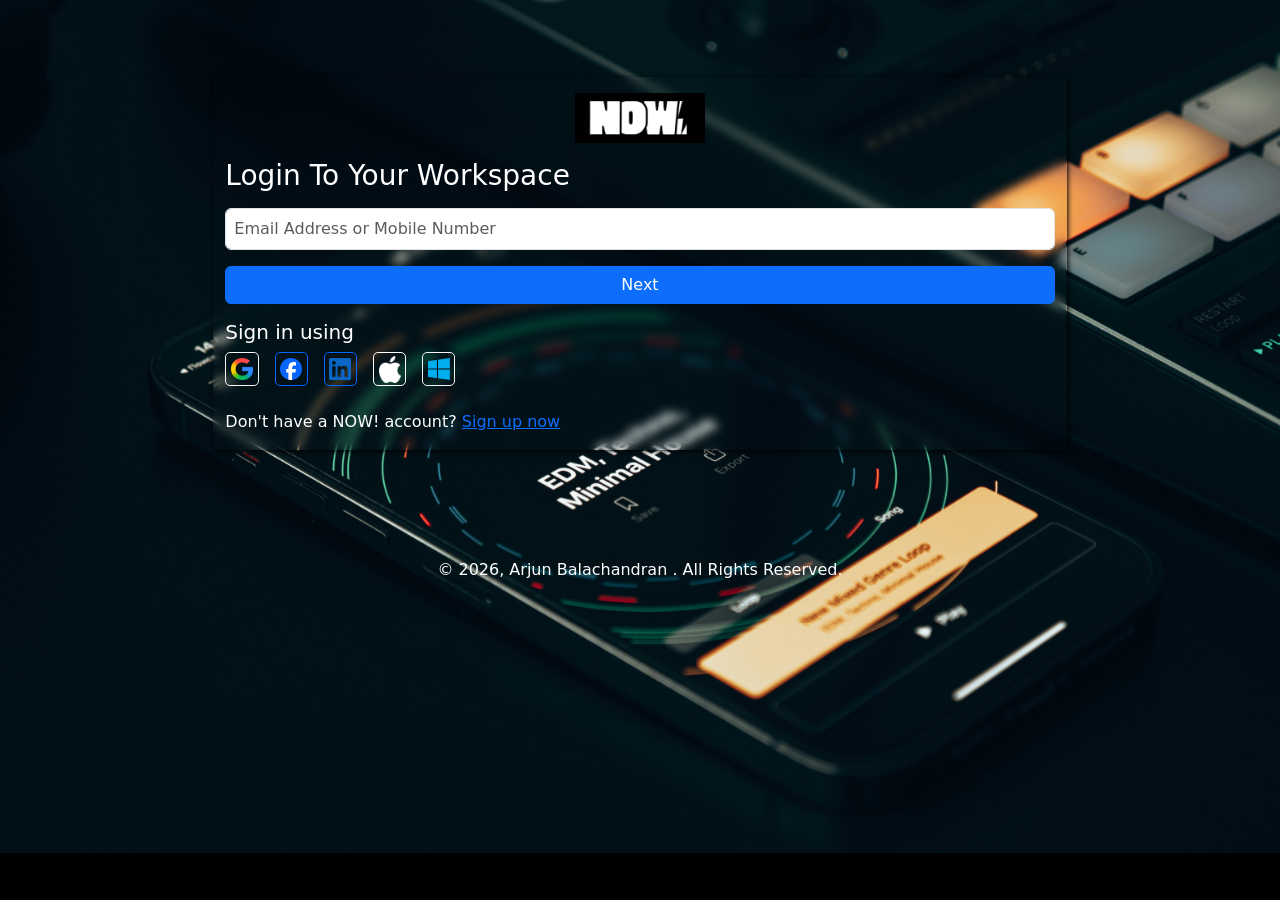
<file: login-page.html>
<!doctype html>
<html lang="en">
  <head>
    <meta charset="UTF-8" />
    <meta name="viewport" content="width=device-width, initial-scale=1.0" />
    <link
      rel="shortcut icon"
      href="./images/logo-icon.png"
      type="image/x-icon"
    />
    <link
      href="https://cdn.jsdelivr.net/npm/bootstrap@5.3.8/dist/css/bootstrap.min.css"
      rel="stylesheet"
      integrity="sha384-sRIl4kxILFvY47J16cr9ZwB07vP4J8+LH7qKQnuqkuIAvNWLzeN8tE5YBujZqJLB"
      crossorigin="anonymous"
    />
    <script
      src="https://cdn.jsdelivr.net/npm/bootstrap@5.3.8/dist/js/bootstrap.bundle.min.js"
      integrity="sha384-FKyoEForCGlyvwx9Hj09JcYn3nv7wiPVlz7YYwJrWVcXK/BmnVDxM+D2scQbITxI"
      crossorigin="anonymous"
    ></script>
    <link rel="stylesheet" href="./login-page.css" />

    <title>Login</title>
  </head>
  <body class="bg-black text-white">
    <main class="container-fluid custom-main">
      <section class="row">
        <div
          class="col-12 col-lg-8 mx-lg-auto"
          style="backdrop-filter: blur(5px); box-shadow: 1px 1px 5px black"
        >
          <a href="./index.html">
            <div class="custom-logo-image mb-3 mt-3"></div>
          </a>
          <p class="h3 mt-3">Login To Your Workspace</p>
          <div class="custom-logiDet-container mt-3">
            <form action="./successful-submission.html" method="get">
              <div class="input-container">
                <input
                  type="text"
                  class="form-control"
                  placeholder="Email Address or Mobile Number"
                  aria-label="login"
                  name="login"
                  id="login"
                  required
                />
              </div>
              <div class="button-custom mt-3">
                <button class="btn w-100 btn-primary" type="submit">
                  Next
                </button>
              </div>
            </form>
          </div>
          <!-- signin other way -->
          <div class="custom-logiDet-container mt-3">
            <p class="h5 fw-light">Sign in using</p>
            <div class="custom-i-container">
              <div class="custom-i custom-i-1"></div>
              <div class="custom-i custom-i-2"></div>
              <div class="custom-i custom-i-3"></div>
              <div class="custom-i custom-i-4"></div>
              <div class="custom-i custom-i-5"></div>
            </div>
          </div>
          <div class="sig-up mt-4">
            <p>
              Don't have a NOW! account?
              <a href="./sign-up.html"> Sign up now </a>
            </p>
          </div>
        </div>
      </section>
    </main>
    <footer style="padding-bottom: 0; padding-top: 2rem">
      <div class="container text-center">
        <p>© 2026, Arjun Balachandran . All Rights Reserved.</p>
      </div>
    </footer>
  </body>
</html>
</file>
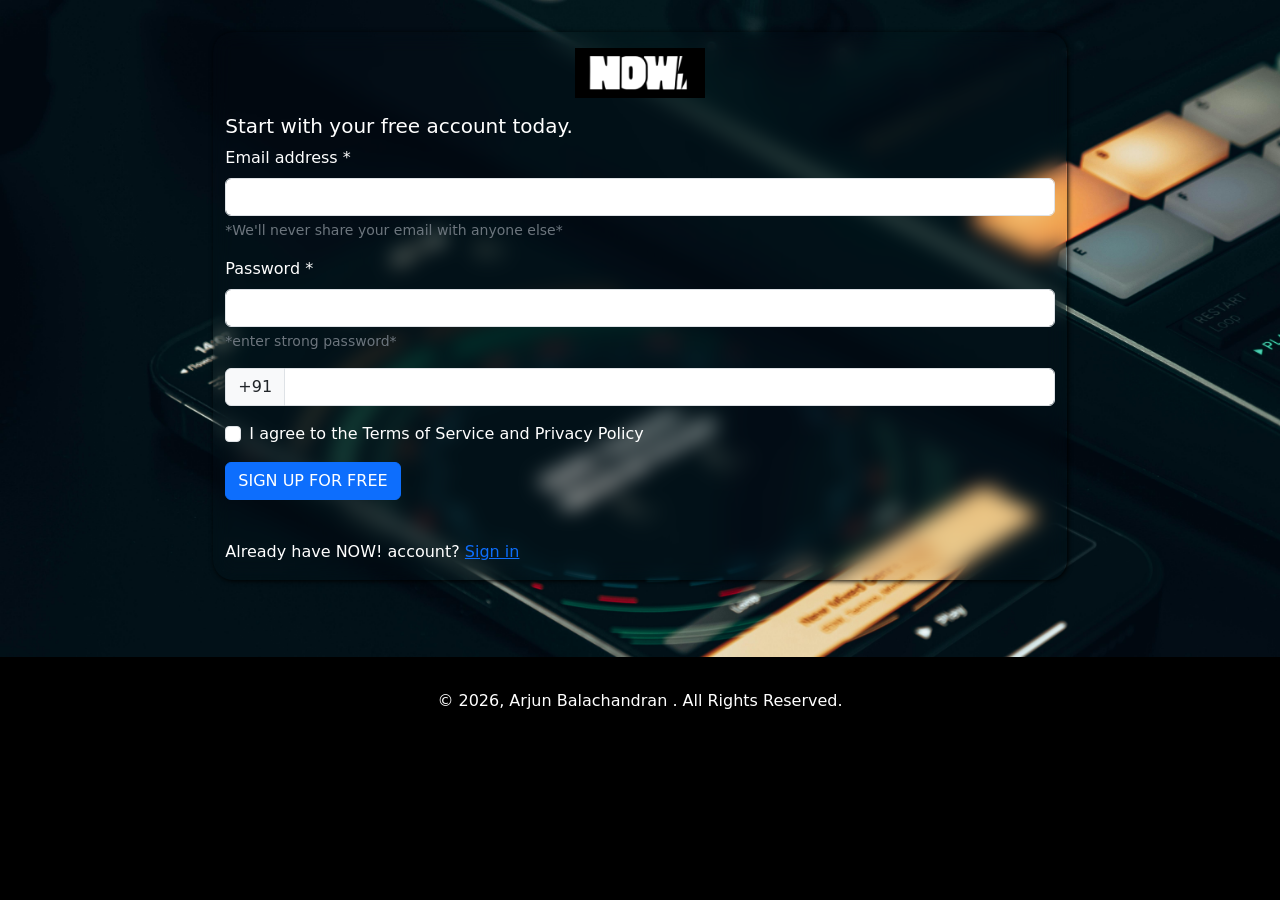
<file: sign-up.html>
<!doctype html>
<html lang="en">
  <head>
    <meta charset="UTF-8" />
    <meta name="viewport" content="width=device-width, initial-scale=1.0" />
    <link
      rel="shortcut icon"
      href="./images/logo-icon.png"
      type="image/x-icon"
    />
    <link
      href="https://cdn.jsdelivr.net/npm/bootstrap@5.3.8/dist/css/bootstrap.min.css"
      rel="stylesheet"
      integrity="sha384-sRIl4kxILFvY47J16cr9ZwB07vP4J8+LH7qKQnuqkuIAvNWLzeN8tE5YBujZqJLB"
      crossorigin="anonymous"
    />
    <script
      src="https://cdn.jsdelivr.net/npm/bootstrap@5.3.8/dist/js/bootstrap.bundle.min.js"
      integrity="sha384-FKyoEForCGlyvwx9Hj09JcYn3nv7wiPVlz7YYwJrWVcXK/BmnVDxM+D2scQbITxI"
      crossorigin="anonymous"
    ></script>
    <link rel="stylesheet" href="./sign-up.css" />

    <title>Sign Up</title>
  </head>
  <body class="bg-black text-white">
    <main class="container-fluid custom-main">
      <section class="row">
        <div class="col-12 col-lg-8 mx-lg-auto custom-inner-bg">
          <a href="./index.html">
            <div class="custom-logo-image mb-3 mt-3"></div>
          </a>
          <p class="h5">Start with your free account today.</p>
          <form action="./successful-submission.html" method="get">
            <div class="mb-3">
              <label for="email" class="form-label"
                >Email address <span>*</span>
              </label>
              <input
                type="email"
                class="form-control"
                id="email"
                name="email"
                required
                aria-describedby="emailHelp"
              />
              <div id="emailHelp" class="form-text text-secondary">
                *We'll never share your email with anyone else*
              </div>
            </div>
            <!-- password -->
            <div class="mb-3">
              <label for="password" class="form-label"
                >Password <span>*</span>
              </label>
              <input
                type="password"
                class="form-control"
                name="password"
                id="password"
                required
              />
              <div id="passwordHelp" class="form-text text-secondary">
                *enter strong password*
              </div>
            </div>

            <!-- number -->
            <div class="input-group mt-3 mb-3">
              <span class="input-group-text" id="basic-addon1">+91 </span>
              <input
                type="tel"
                class="form-control"
                placeholder=""
                name="phone"
                id="phone"
                aria-label="phone"
                aria-describedby="basic-addon1"
              />
            </div>
            <!-- check -->
            <div class="mb-3 form-check">
              <input
                type="checkbox"
                class="form-check-input"
                id="check"
                name="check"
                required
              />
              <label class="form-check-label" for="check"
                >I agree to the Terms of Service and Privacy Policy</label
              >
            </div>
            <button type="submit" class="btn btn-primary mb-3">
              SIGN UP FOR FREE
            </button>
          </form>
          <div class="sig-up mt-4">
            <p>
              Already have NOW! account?
              <a href="./login-page.html"> Sign in </a>
            </p>
          </div>
        </div>
      </section>
    </main>
    <footer style="padding-bottom: 0; padding-top: 2rem">
      <div class="container text-center">
        <p>© 2026, Arjun Balachandran . All Rights Reserved.</p>
      </div>
    </footer>
  </body>
</html>
</file>
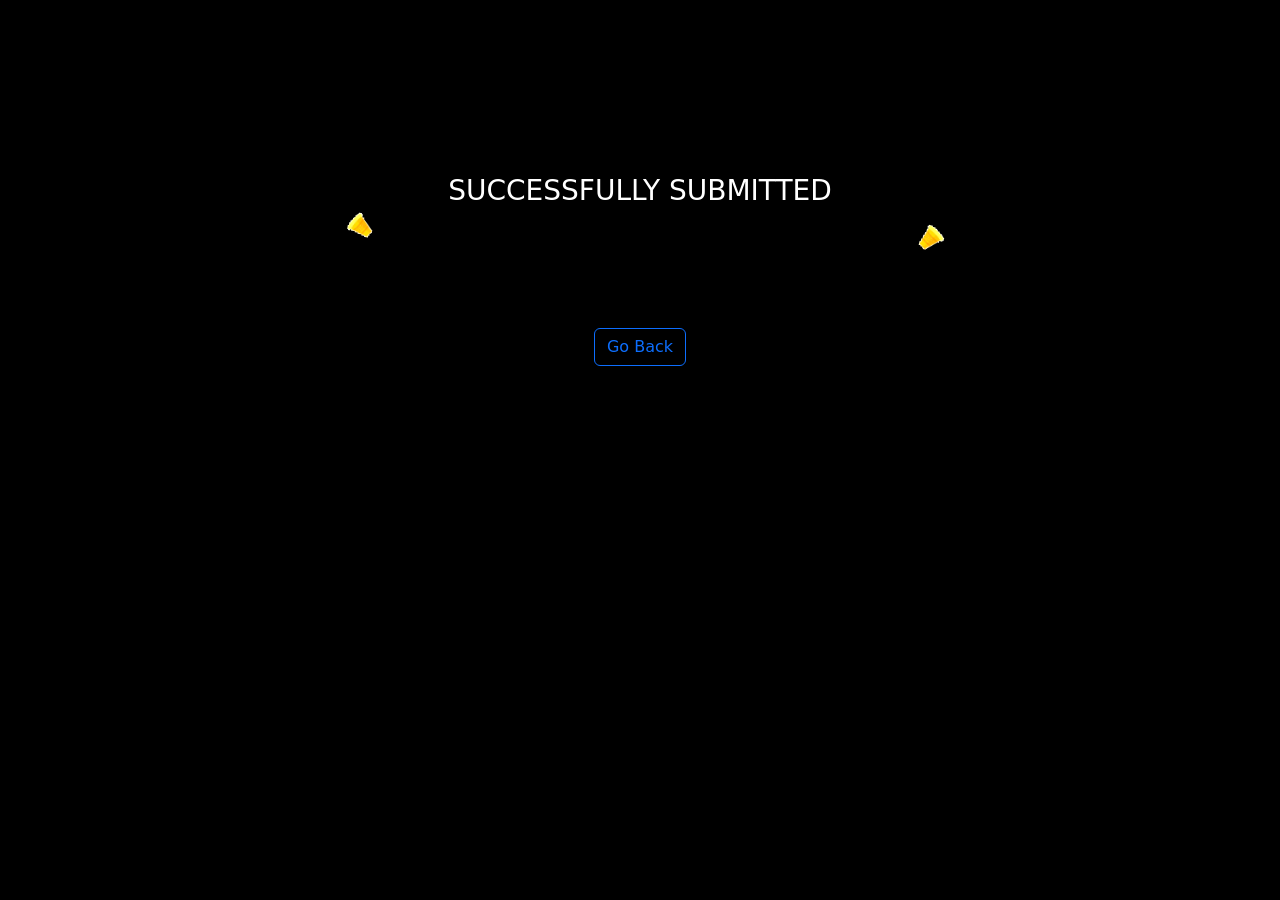
<file: successful-submission.html>
<!doctype html>
<html lang="en">
  <head>
    <meta charset="UTF-8" />
    <meta name="viewport" content="width=device-width, initial-scale=1.0" />
    <link
      rel="shortcut icon"
      href="./images/logo-icon.png"
      type="image/x-icon"
    />
    <link
      href="https://cdn.jsdelivr.net/npm/bootstrap@5.3.8/dist/css/bootstrap.min.css"
      rel="stylesheet"
      integrity="sha384-sRIl4kxILFvY47J16cr9ZwB07vP4J8+LH7qKQnuqkuIAvNWLzeN8tE5YBujZqJLB"
      crossorigin="anonymous"
    />
    <script
      src="https://cdn.jsdelivr.net/npm/bootstrap@5.3.8/dist/js/bootstrap.bundle.min.js"
      integrity="sha384-FKyoEForCGlyvwx9Hj09JcYn3nv7wiPVlz7YYwJrWVcXK/BmnVDxM+D2scQbITxI"
      crossorigin="anonymous"
    ></script>
    <link rel="stylesheet" href="./successful-submission.css" />

    <title>Submission</title>
  </head>
  <body class="bg-black text-white">
    <main class="container-fluid custom-main">
      <h1 class="h3 text-center">
        <span class="custom-congratulations-1"
          ><img src="./images/congratulations.gif" />
        </span>
        SUCCESSFULLY SUBMITTED
        <span class="custom-congratulations-2"
          ><img src="./images/congratulations.gif" />
        </span>
      </h1>
      <div class="text-center">
        <a href="./index.html" class="btn btn-outline-primary">Go Back</a>
      </div>
    </main>
  </body>
</html>
</file>
<file: style.css>
* {
  margin: 0;
  padding: 0;
  box-sizing: border-box;
}

html {
  scroll-behavior: smooth;
  overflow-x: visible;
  line-height: 4rem;
}

/* header */

.custom-nav {
  min-height: 2rem;
}

.custom-nav-img {
  max-height: 3rem;
  width: auto;
  object-position: center;
}

/* main-section */

.custom-main {
  padding-top: 4rem;
}

section {
  padding-top: 3.5rem;
}

/* hero image */

.custom-hero-image {
  max-height: 4rem;
  width: auto;
  background-image: url('./images/homepage-hero-animation-lf.png');
  background-repeat: no-repeat;
  background-size: contain;
  background-position: top;
}
section {
  padding-top: 4.8rem;
  padding-bottom: 4.8rem;
}
.custom-hero-text {
  background-image: url('./images/ai-powered-device-concept.jpg');
  background-position: center;
  background-size: cover;
  background-repeat: no-repeat;
  background-attachment: fixed;
  background-color: gray;
  background-blend-mode: darken;
}
main section {
  border-radius: 10px;
}
main section:nth-of-type(even) {
  background-color: rgba(128, 128, 128, 0.096);
}

.call-to-action-button {
  box-shadow: 0px 0px 5px 0px white;
  transition: box-shadow 0.3s ease-in-out;
  color: grey;
}

/* main carousal */
.custom-carousal-effect {
  display: flex;
  overflow-x: hidden;
}
.carousal-group {
  display: flex;
  align-items: center;
  justify-content: center;
  animation: carousal-animation 15s linear infinite;
  gap: 0.5rem;
  /* to stop jerking when jumping of new group in loop */
  padding-right: 0.5rem;
}
.carousal-item {
  /* fixed width using basis */
  flex: 0 0 5rem;
  /* fixed height using height */
  height: 5rem;
  padding: 1rem;
  width: auto;
}
.custom-carousal-img {
  /* black-logo to white */
  filter: grayscale(100%) invert(0.5);
  max-width: 100%;
  max-height: 100%;
  object-fit: cover;
  object-position: center;
}

@keyframes carousal-animation {
  from {
    transform: translateX(0);
  }
  to {
    transform: translateX(-100%);
  }
}

.numbers {
  cursor: pointer;
  white-space: nowrap;
}

.numbers-items {
  display: flex;
  flex-direction: column;
  align-items: center;
  justify-content: space-between;
}
.numbers-items:hover .numbers-items-paragraph {
  cursor: pointer;
}

/* /FEATURES */

.feature-image-custom {
  background-repeat: no-repeat;
  background-size: cover;
  min-height: 15rem;
  width: 100%;
  transition: transform 0.28s ease-in-out;
  border-radius: 10px;
}

.feature-image-item-1 {
  background-image: url('./images/feature-3.png');
}

.feature-image-item-2 {
  background-size: cover;
  background-position: center;
  background-image: url('./images/features-6.png');
}

/* EXTRA FEATURES */
.custom-simple-icon a {
  text-decoration: none;
  color: white;
}

.custom-simple-icon {
  border-radius: 1rem;
  border: 0.5px solid grey;
  padding: 0.5rem;
  transition: all 0.2s ease-in-out;
}

.custom-extra-features {
  display: grid;
  grid-template-columns: repeat(2, 1fr);
  gap: 1rem;
}

/* Pricing */
.pricing-tick {
  background-image: url('./images/ticktick.png');
  background-size: cover;
  background-repeat: no-repeats;
  height: 0.5rem;
  aspect-ratio: 1/1;
  filter: invert(1);
}

.custom-pricing-container {
  display: flex;
  flex-direction: row;
  align-items: center;
  flex-wrap: wrap;
  gap: 1rem;
}

.custom-pricing-items {
  border: 1px solid grey;
  flex-grow: 1;
  padding: 1rem;
  border-radius: 10px;
}

/* Our-story */

#story {
  padding-bottom: 0;
}

.custom-story-image {
  background-image: url('./images/our-story.jpeg');
  background-size: cover;
  background-repeat: no-repeat;
  width: 100%;
  aspect-ratio: 2/1;
  background-position: center bottom;
}

.custom-story-details {
  border-radius: 5px;
  background: white;
  color: black;
}

.details {
  padding: 5px;
  border-bottom: 1px solid rgba(0, 0, 0, 0.169);
}

.details-icons {
  background-repeat: no-repeat;
  overflow: hidden;
  width: 8rem;
  aspect-ratio: 1 / 1;
}

.details-icons-1 {
  background-image: url('./images/details-icons.png');
  background-position-x: -398px;
}
.details-icons-2 {
  background-image: url('./images/details-icons.png');
  background-position-x: -583px;
}
.details-icons-3 {
  background-image: url('./images/details-icons.png');
  background-position-x: -755px;
}

/* FAQ Section */

.custom-faq-container details {
  background-color: #0c0c0c;
  margin-bottom: 1rem;
  cursor: pointer;
}

.custom-faq-container details p {
  max-height: 0;
  opacity: 0;
  transform: translateY(-6px);
  transition:
    max-height 0.3s ease-in-out,
    opacity 0.3s ease-in-out,
    transform 0.3s ease-in-out;
}
.custom-faq-container details[open] p {
  max-height: 600px; /* big enough */
  opacity: 1;
  transform: translateY(0px);
}
.custom-faq-container details summary {
}
/* contact */
.helps {
  display: grid;
  width: 100%;
  grid-template-columns: 1fr;
  gap: 1rem;
}

.sales-help,
.support-help {
  background-color: rgb(15 16 17);
}
/* On-Large-screen */
@media (min-width: 992px) {
  .custom-nav-a:hover {
    background-image: linear-gradient(to right, black 0%, grey 100%);
    background-position: bottom;
    background-repeat: no-repeat;
    /* background-size: width height; */
    background-size: 100% 2px;
  }

  .custom-hero-text {
    min-height: 100svh;
  }
  .custom-hero-image {
    min-height: 40svh;
    width: 100%;
  }
  .call-to-action-button:hover {
    box-shadow: 0px 0px 15px 5px white;
  }

  .custom-contact-arrow .custom-svg {
    transform: rotate(45deg);
  }
  .custom-contact-arrow:hover .custom-svg {
    transform: rotate(0deg);
  }
  .custom-hover-items {
    opacity: 0;
    transform: translateY(50%);
    background-color: rgb(237, 46, 46);
    border-radius: 5px;
    transition:
      opacity 0.5s ease-in-out,
      transform 0.5s ease-in-out;
  }

  .numbers-items:hover .custom-hover-items {
    opacity: 1;
    transform: translateY(0);
  }

  .feature-image-custom:hover {
    transform: scale(1.05);
  }

  .custom-extra-features {
    display: grid;
    grid-template-columns: repeat(3, 1fr);
    gap: 1rem;
  }
  .custom-extra-features:hover .custom-simple-icon:not(:hover) {
    opacity: 0.5;
  }
  .custom-simple-icon:hover {
    opacity: 1;
    transform: scale(1.05);
    cursor: pointer;
  }
  .details {
    border: none;
  }

  .custom-story-details {
    width: 90%;
    margin: 0px auto;
    transform: translateY(calc(-20%));
  }

  .custom-story-image {
    background-image: url('./images/our-story.jpeg');
    background-size: cover;
    background-repeat: no-repeat;
    width: 100%;
    height: 500px;
    background-position: center;
  }
  .helps {
    display: grid;
    width: 100%;
    grid-template-columns: 1fr 1fr;
    gap: 1rem;
  }
}
</file>
<file: contact-demo.css>
html {
  scroll-behavior: smooth;
  overflow-x: visible;
  line-height: 4rem;
}

/* header */

.custom-nav {
  min-height: 2rem;
}

.custom-nav-img {
  max-height: 3rem;
  width: auto;
  object-position: center;
}

/* main-section */

.custom-main {
  padding-top: 4rem;
}

section {
  padding-top: 4.8rem;
  padding-bottom: 4.8rem;
}
.custom-request-demo {
  background-image: url('./images/demo-contact.jpg');
  background-repeat: no-repeat;
  background-size: cover;
  background-position: center;
  background-color: rgb(0 0 0 / 74%);
  background-blend-mode: color;
}

.custom-demo-container {
  background-color: rgba(0, 0, 0, 0);
  backdrop-filter: blur(27px);
  box-shadow: 0px 0px 12px 0px #ffffff4a;
  border-radius: 20px;
}
main section {
  border-radius: 10px;
}
main section:nth-of-type(even) {
  background-color: rgba(128, 128, 128, 0.096);
}
</file>
<file: demonstration.css>
* {
  margin: 0;
  padding: 0;
  box-sizing: border-box;
}

html {
  scroll-behavior: smooth;
  overflow-x: visible;
  line-height: 4rem;
}

/* header */

.custom-nav {
  min-height: 2rem;
}

.custom-nav-img {
  max-height: 3rem;
  width: auto;
  object-position: center;
}

/* main-section */

.custom-main {
  padding-top: 4rem;
}

section {
  padding-top: 4.8rem;
  padding-bottom: 4.8rem;
}
main section {
  border-radius: 10px;
}
main section:nth-of-type(even) {
  background-color: rgba(128, 128, 128, 0.096);
}

.custom-video-container {
  aspect-ratio: 16 / 9;
  width: 100%;
}

.custom-video {
  width: 100%;
  height: auto;
  object-fit: contain;
}

.custom-inner-container {
  display: grid;
  grid-template-columns: 2fr;
  gap: 10px;
}

.custom-inner-heading {
}
.custom-inner-image {
  height: 317px;
}

.custom-inner-image img {
  border-radius: 10px;
  display: inline-block;
  width: 100%;
  height: 100%;
  object-fit: cover;
  object-position: top;
  transition: all 1s ease-in-out;
}

.custom-inner-text-1 {
  text-align: center;
  padding: 20px;
  color: white;
  background-color: rgb(12 12 12);
  border: 1px solid grey;
  border-radius: 10px;
  transition: transform 0.2s ease-in-out;
}

.custom-inner-image:hover img {
  object-position: bottom;
}
</file>
<file: login-page.css>
* {
  margin: 0;
  padding: 0;
  box-sizing: border-box;
}
html {
  scroll-behavior: smooth;
  line-height: 4rem;
}

/* header */

.custom-nav {
  min-height: 2rem;
}

.custom-nav-img {
  max-height: 3rem;
  width: auto;
  object-position: center;
}

/* main-section */

body {
  background-image: url('./images/SIGN\ UP\ BACKGROUND.jpeg');
  background-repeat: no-repeat;
  background-size: cover;
}

section {
  margin-top: 4rem;
  padding-top: 4.8rem;
  padding-bottom: 4.8rem;
}
main section {
  border-radius: 10px;
}
main section:nth-of-type(even) {
  background-color: rgba(128, 128, 128, 0.096);
}

.custom-logo-image {
  background-image: url('./images/logo-icon.png');
  padding: 25px;
  background-size: contain;
  background-repeat: no-repeat;
  background-position: center;
}

form .input-container {
  width: 100%;
}
.input-container input {
  display: inline-block;
  padding: 0.5rem;
  width: 100%;
}

.custom-i-container {
  display: flex;
  width: 100%;
  gap: 1rem;
}
.custom-i {
  width: 4%;
  aspect-ratio: 1/1;
  border-radius: 5px;
  background-size: 70% auto;
  background-position: center;
  background-repeat: no-repeat;
  cursor: pointer;
}
.custom-i-1 {
  background-image: url('./images/google-default.png');
  border: 1px solid whitesmoke;
}
.custom-i-2 {
  background-image: url('./images/facebook-default.png');
  border: 1px solid rgb(8 102 255);
}
.custom-i-3 {
  background-image: url('./images/linkedin-default.png');
  border: 1px solid rgb(8 102 255);
}
.custom-i-4 {
  background-image: url('./images/apple-default.png');
  filter: invert(1);
  border: 1px solid black;
}
.custom-i-5 {
  background-image: url('./images/windows-default.png');
  border: 1px solid whitesmoke;
}
</file>
<file: sign-up.css>
* {
  margin: 0;
  padding: 0;
  box-sizing: border-box;
}
html {
  scroll-behavior: smooth;
  line-height: 4rem;
}

/* header */

.custom-nav {
  min-height: 2rem;
}

.custom-nav-img {
  max-height: 3rem;
  width: auto;
  object-position: center;
}

/* main-section */

.custom-main {
  background-image: url('./images/SIGN\ UP\ BACKGROUND.jpeg');
  background-repeat: no-repeat;
  background-size: cover;
}

section {
  margin-top: 4rem;
  padding-top: 2rem;
  padding-bottom: 4.8rem;
}
.custom-inner-bg {
  backdrop-filter: blur(10px);
}
main section {
  border-radius: 10px;
}
main section:nth-of-type(even) {
  background-color: rgba(128, 128, 128, 0.096);
}

.custom-logo-image {
  background-image: url('./images/logo-icon.png');
  padding: 25px;
  background-size: contain;
  background-repeat: no-repeat;
  background-position: center;
}

@media (min-width: 992px) {
  .custom-inner-bg {
    backdrop-filter: blur(10px);
    box-shadow: 1px 1px 5px black;
    border-radius: 20px;
  }
}
</file>
<file: successful-submission.css>
* {
  margin: 0;
  padding: 0;
  box-sizing: border-box;
}

html {
  scroll-behavior: smooth;
  overflow-x: visible;
  line-height: 4rem;
}

/* header */

.custom-nav {
  min-height: 2rem;
}

.custom-nav-img {
  max-height: 3rem;
  width: auto;
  object-position: center;
}

/* main-section */

.custom-main {
  padding-top: 4rem;
}

section {
  padding-top: 3.5rem;
}

/* hero image */

.custom-hero-image {
  max-height: 4rem;
  width: auto;
  background-image: url('./images/homepage-hero-animation-lf.png');
  background-repeat: no-repeat;
  background-size: contain;
  background-position: top;
}
section {
  padding-top: 4.8rem;
  padding-bottom: 4.8rem;
}

h1,
svg {
  animation: heading-animation 1s ease-in-out;
}

@keyframes heading-animation {
  from {
    opacity: 0;
  }
  to {
    opacity: 1;
  }
}

.custom-congratulations-1 img {
  display: inline-block;

  transform: rotate(280deg);
}

.custom-congratulations-2 img {
  display: inline-block;

  transform: rotate(15deg);
}
</file>
